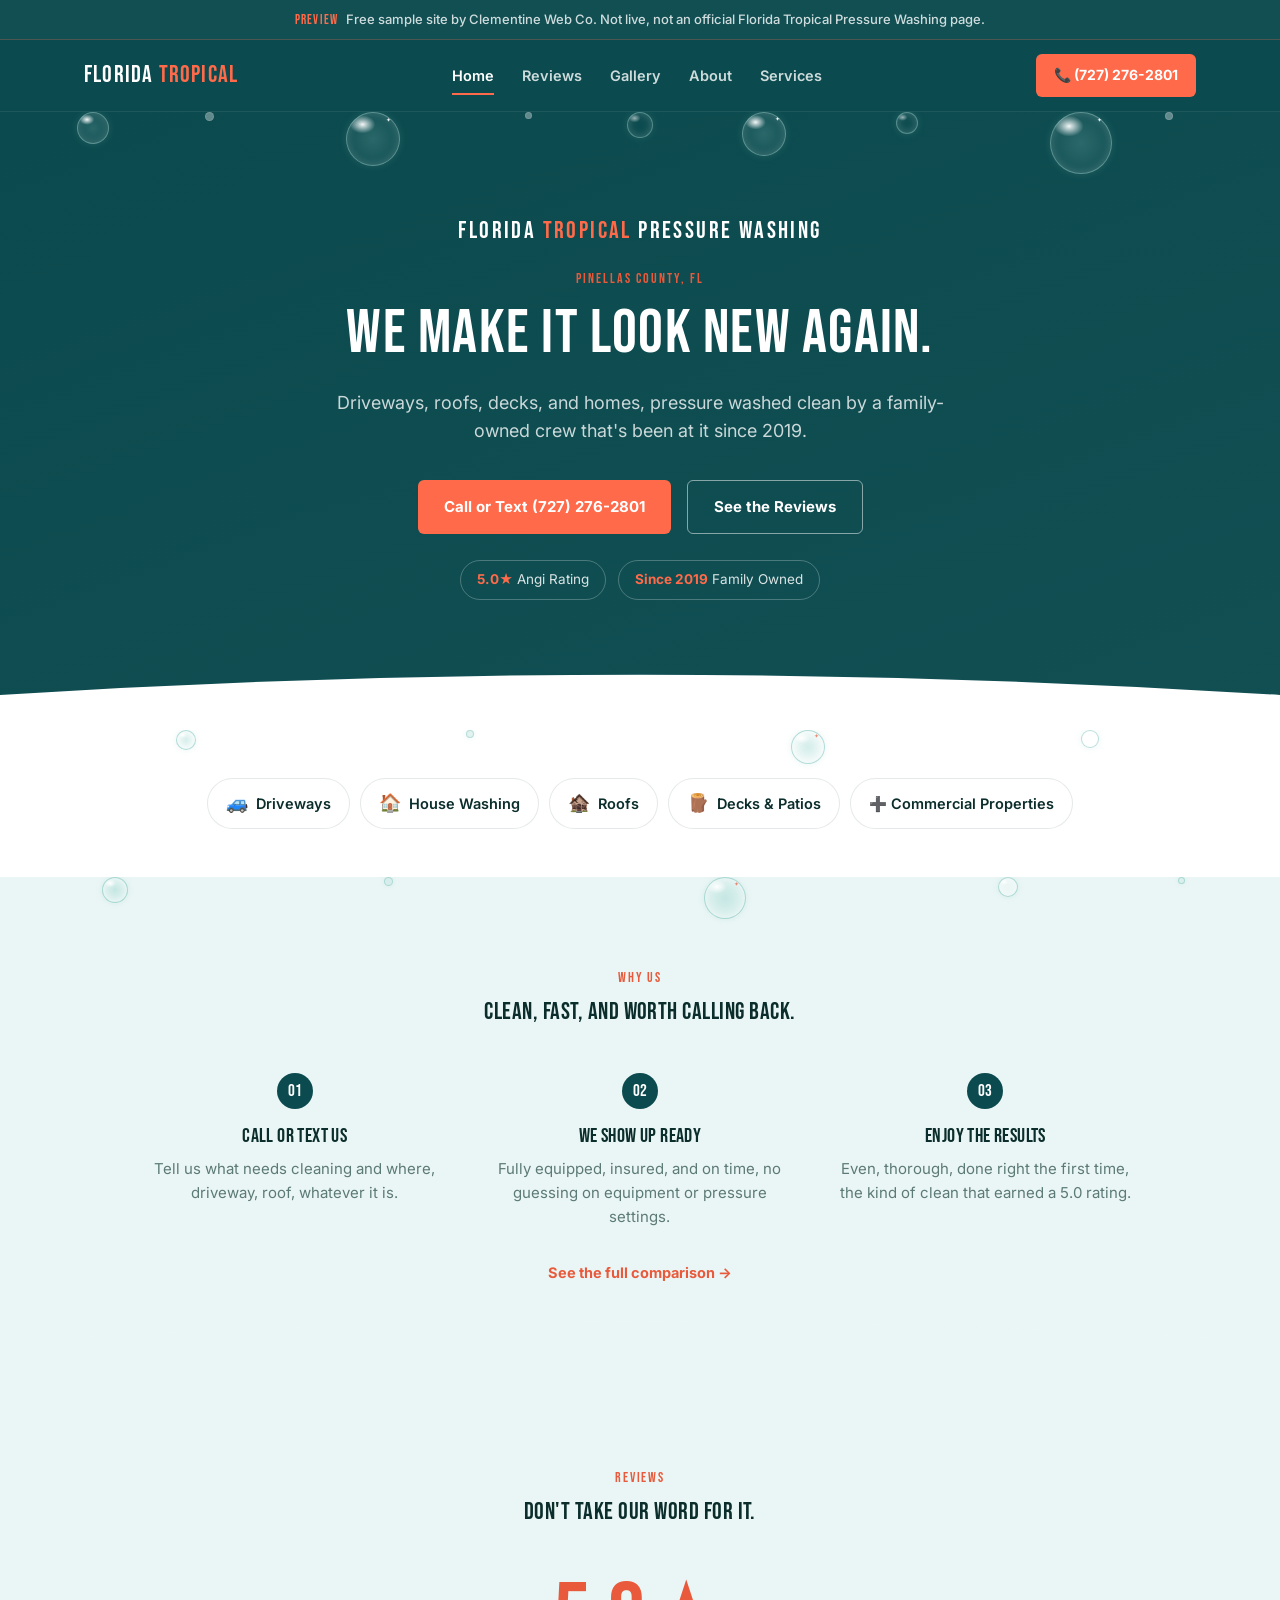
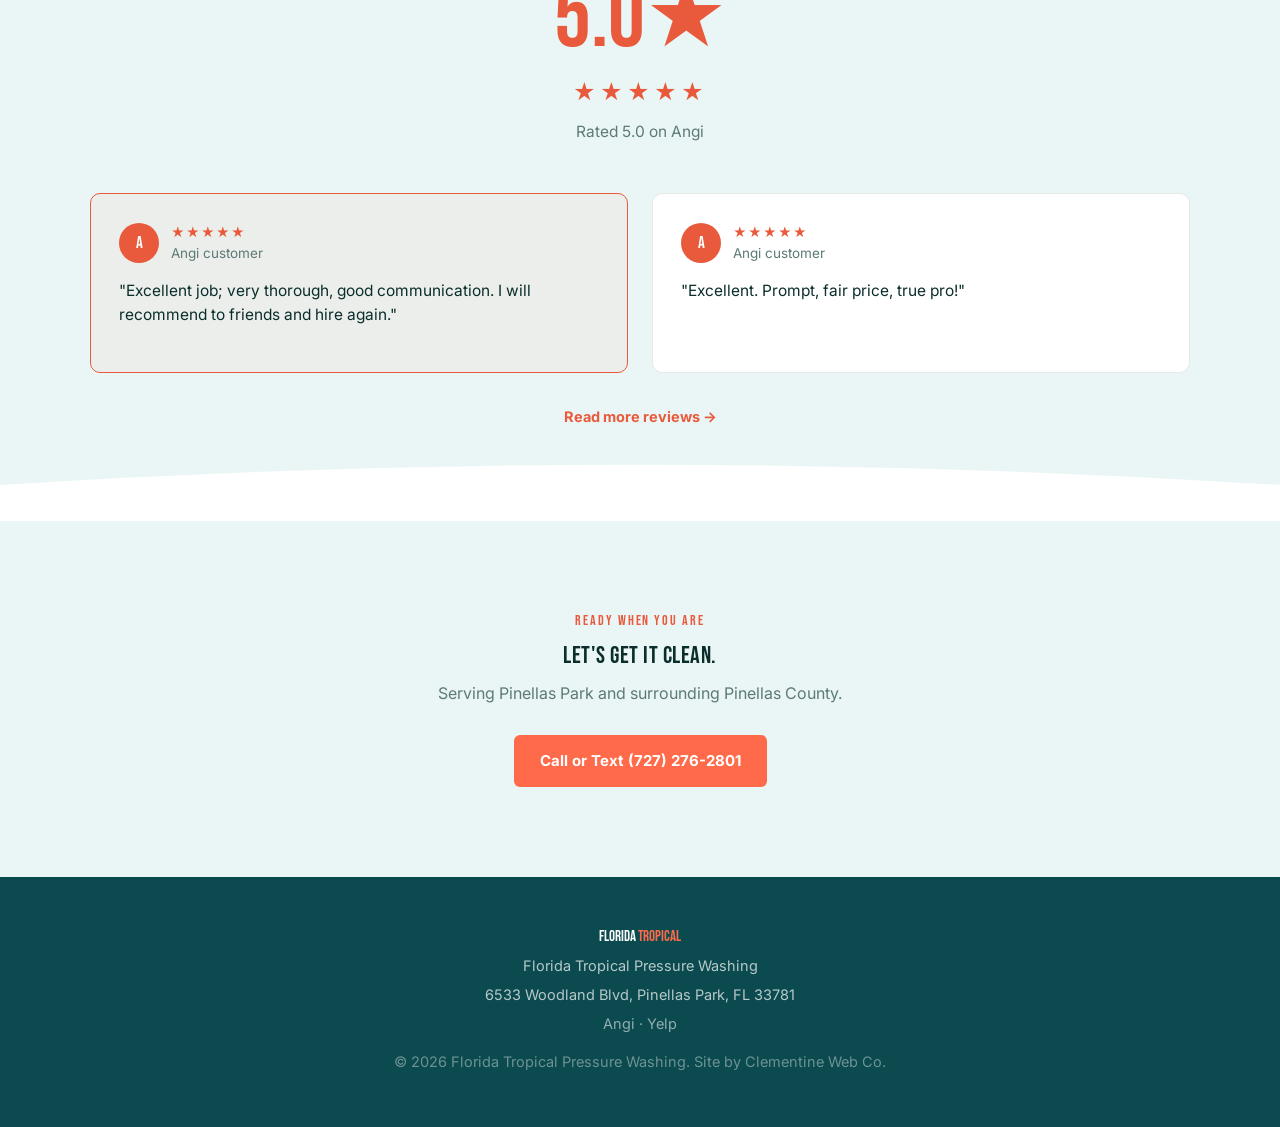
<file: index.html>
<!DOCTYPE html>
<html lang="en">
<head>
  <meta charset="UTF-8">
  <meta name="viewport" content="width=device-width, initial-scale=1.0">
  <title>Florida Tropical Pressure Washing | Pinellas Park, FL</title>
  <meta name="description" content="Driveways, roofs, decks, and homes pressure washed clean across Pinellas County. Family owned since 2019, 5.0 stars on Angi.">

  <link rel="icon" href="favicon.ico" sizes="any">
  <link rel="icon" href="images/favicon-32.png" type="image/png" sizes="32x32">
  <link rel="icon" href="images/favicon-16.png" type="image/png" sizes="16x16">
  <link rel="apple-touch-icon" href="images/apple-touch-icon.png">

  <meta property="og:type" content="website">
  <meta property="og:url" content="https://dljackson97.github.io/florida-tropical-pressure-washing/">
  <meta property="og:title" content="Florida Tropical Pressure Washing | Pinellas Park, FL">
  <meta property="og:description" content="Driveways, roofs, decks, and homes pressure washed clean across Pinellas County. Family owned since 2019, 5.0 stars on Angi.">
  <meta property="og:image" content="https://dljackson97.github.io/florida-tropical-pressure-washing/images/og-share.jpg">
  <meta property="og:image:width" content="1200">
  <meta property="og:image:height" content="630">
  <meta name="twitter:card" content="summary_large_image">
  <meta name="twitter:title" content="Florida Tropical Pressure Washing | Pinellas Park, FL">
  <meta name="twitter:description" content="Driveways, roofs, decks, and homes pressure washed clean across Pinellas County. Family owned since 2019, 5.0 stars on Angi.">
  <meta name="twitter:image" content="https://dljackson97.github.io/florida-tropical-pressure-washing/images/og-share.jpg">
  <link rel="preconnect" href="https://fonts.googleapis.com">
  <link rel="preconnect" href="https://fonts.gstatic.com" crossorigin>
  <link href="https://fonts.googleapis.com/css2?family=Bebas+Neue&family=Inter:wght@400;500;600;700&display=swap" rel="stylesheet">
  <link rel="stylesheet" href="styles.css">
</head>
<body>

  <div class="preview-banner"><strong>Preview</strong>Free sample site by Clementine Web Co. Not live, not an official Florida Tropical Pressure Washing page.</div>
  <header class="nav">
    <div class="nav__inner">
      <a href="index.html" class="nav__logo">FLORIDA <span>TROPICAL</span></a>
      <nav class="nav__links" id="navLinks">
        <a href="index.html">Home</a>
        <a href="reviews.html">Reviews</a>
        <a href="gallery.html">Gallery</a>
        <a href="about.html">About</a>
        <a href="services.html">Services</a>
      </nav>
      <a href="tel:7272762801" class="btn btn--nav nav__cta">📞 (727) 276-2801</a>
      <button class="nav__toggle" id="navToggle" aria-label="Toggle menu" aria-expanded="false">☰</button>
    </div>
  </header>

  <main>

    <!-- HERO -->
    <section class="hero">
      <div class="beads" aria-hidden="true">
        <span class="bead" style="left:6%; width:32px; height:32px; animation-duration:13s; animation-delay:0s; --drift:16px;"></span>
        <span class="bead bead--fleck" style="left:16%; width:9px; height:9px; animation-duration:9s; animation-delay:2.5s; --drift:-10px;"></span>
        <span class="bead bead--shine" style="left:27%; width:54px; height:54px; animation-duration:17s; animation-delay:1s; --drift:24px;"></span>
        <span class="bead bead--fleck" style="left:41%; width:7px; height:7px; animation-duration:8.5s; animation-delay:4s; --drift:-8px;"></span>
        <span class="bead bead--shine" style="left:58%; width:44px; height:44px; animation-duration:15s; animation-delay:0.5s; --drift:-20px;"></span>
        <span class="bead bead--ring" style="left:70%; width:22px; height:22px; animation-duration:11s; animation-delay:3s; --drift:12px;"></span>
        <span class="bead bead--shine" style="left:82%; width:62px; height:62px; animation-duration:18s; animation-delay:2s; --drift:-28px;"></span>
        <span class="bead bead--fleck" style="left:91%; width:8px; height:8px; animation-duration:8s; animation-delay:5s; --drift:9px;"></span>
        <span class="bead bead--ring" style="left:49%; width:26px; height:26px; animation-duration:12s; animation-delay:6s; --drift:14px;"></span>
      </div>
      <div class="hero__inner">
        <p class="hero__brand">FLORIDA <span>TROPICAL</span> PRESSURE WASHING</p>
        <p class="eyebrow">Pinellas County, FL</p>
        <h1>We make it look new again.</h1>
        <p class="hero__sub">Driveways, roofs, decks, and homes, pressure washed clean by a family-owned crew that's been at it since 2019.</p>
        <div class="hero__actions">
          <a href="tel:7272762801" class="btn btn--primary">Call or Text (727) 276-2801</a>
          <a href="reviews.html" class="btn btn--ghost">See the Reviews</a>
        </div>
        <div class="badge-row">
          <span class="badge-pill"><strong>5.0★</strong> Angi Rating</span>
          <span class="badge-pill"><strong>Since 2019</strong> Family Owned</span>
        </div>
      </div>
      <div class="wave-divider" aria-hidden="true">
        <svg viewBox="0 0 1440 100" preserveAspectRatio="none"><path d="M0,60 Q720,15 1440,60 L1440,100 L0,100 Z" fill="var(--white)"/></svg>
      </div>
    </section>

    <!-- SERVICE STRIP -->
    <section class="service-section reveal">
      <div class="beads" aria-hidden="true">
        <span class="bead bead--onlight" style="left:10%; width:20px; height:20px; animation-duration:12s; animation-delay:0s; --drift:14px;"></span>
        <span class="bead bead--onlight bead--fleck" style="left:35%; width:8px; height:8px; animation-duration:9s; animation-delay:2s; --drift:-10px;"></span>
        <span class="bead bead--onlight bead--shine" style="left:63%; width:34px; height:34px; animation-duration:15s; animation-delay:1s; --drift:-16px;"></span>
        <span class="bead bead--onlight bead--ring" style="left:88%; width:18px; height:18px; animation-duration:11s; animation-delay:3s; --drift:12px;"></span>
      </div>
      <div class="service-strip">
        <span class="service-chip"><span class="emoji">🚙</span> Driveways</span>
        <span class="service-chip"><span class="emoji">🏠</span> House Washing</span>
        <span class="service-chip"><span class="emoji">🏚️</span> Roofs</span>
        <span class="service-chip"><span class="emoji">🪵</span> Decks &amp; Patios</span>
        <span class="service-chip">➕ Commercial Properties</span>
      </div>
    </section>

    <!-- WHY US -->
    <section class="how reveal">
      <div class="beads" aria-hidden="true">
        <span class="bead bead--onlight" style="left:8%; width:26px; height:26px; animation-duration:13s; animation-delay:1.5s; --drift:16px;"></span>
        <span class="bead bead--onlight bead--fleck" style="left:30%; width:9px; height:9px; animation-duration:10s; animation-delay:3.5s; --drift:-8px;"></span>
        <span class="bead bead--onlight bead--shine" style="left:55%; width:42px; height:42px; animation-duration:16s; animation-delay:0s; --drift:-18px;"></span>
        <span class="bead bead--onlight bead--ring" style="left:78%; width:20px; height:20px; animation-duration:12s; animation-delay:2.5s; --drift:10px;"></span>
        <span class="bead bead--onlight bead--fleck" style="left:92%; width:7px; height:7px; animation-duration:9.5s; animation-delay:5s; --drift:-6px;"></span>
      </div>
      <div class="section__head">
        <p class="eyebrow">Why Us</p>
        <h2>Clean, fast, and worth calling back.</h2>
      </div>
      <div class="how-grid">
        <div class="how-step">
          <span class="how-step__num">01</span>
          <h3>Call or text us</h3>
          <p>Tell us what needs cleaning and where, driveway, roof, whatever it is.</p>
        </div>
        <div class="how-step">
          <span class="how-step__num">02</span>
          <h3>We show up ready</h3>
          <p>Fully equipped, insured, and on time, no guessing on equipment or pressure settings.</p>
        </div>
        <div class="how-step">
          <span class="how-step__num">03</span>
          <h3>Enjoy the results</h3>
          <p>Even, thorough, done right the first time, the kind of clean that earned a 5.0 rating.</p>
        </div>
      </div>
      <p class="section__more"><a href="about.html" class="section__link">See the full comparison →</a></p>
      <div class="wave-divider" aria-hidden="true">
        <svg viewBox="0 0 1440 100" preserveAspectRatio="none"><path d="M0,60 Q720,15 1440,60 L1440,100 L0,100 Z" fill="var(--sky)"/></svg>
      </div>
    </section>

    <!-- REVIEWS -->
    <section class="reviews reveal">
      <div class="section__head">
        <p class="eyebrow">Reviews</p>
        <h2>Don't take our word for it.</h2>
      </div>

      <div class="review-stat">
        <div class="review-stat__number">5.0★</div>
        <div class="review-stat__stars">★★★★★</div>
        <p class="review-stat__label">Rated 5.0 on Angi</p>
      </div>

      <div class="review-grid">
        <blockquote class="review review--featured">
          <div class="review__top">
            <div class="review__avatar">A</div>
            <div class="review__meta">
              <div class="review__stars">★★★★★</div>
              <cite>Angi customer</cite>
            </div>
          </div>
          <p>"Excellent job; very thorough, good communication. I will recommend to friends and hire again."</p>
        </blockquote>
        <blockquote class="review">
          <div class="review__top">
            <div class="review__avatar">A</div>
            <div class="review__meta">
              <div class="review__stars">★★★★★</div>
              <cite>Angi customer</cite>
            </div>
          </div>
          <p>"Excellent. Prompt, fair price, true pro!"</p>
        </blockquote>
      </div>
      <p class="section__more"><a href="reviews.html" class="section__link">Read more reviews →</a></p>
      <div class="wave-divider" aria-hidden="true">
        <svg viewBox="0 0 1440 100" preserveAspectRatio="none"><path d="M0,60 Q720,15 1440,60 L1440,100 L0,100 Z" fill="var(--white)"/></svg>
      </div>
    </section>

    <!-- FINAL CTA -->
    <section class="contact reveal">
      <div class="contact__inner">
        <p class="eyebrow">Ready When You Are</p>
        <h2>Let's get it clean.</h2>
        <p class="section__sub">Serving Pinellas Park and surrounding Pinellas County.</p>
        <div class="cta-actions">
          <a href="tel:7272762801" class="btn btn--primary">Call or Text (727) 276-2801</a>
        </div>
      </div>
    </section>

  </main>

  <footer class="footer">
    <div class="footer__inner">
      <p class="footer__logo">FLORIDA <span>TROPICAL</span></p>
      <p>Florida Tropical Pressure Washing</p>
      <p>6533 Woodland Blvd, Pinellas Park, FL 33781</p>
      <p class="footer__links"><a href="https://www.angi.com/companylist/us/fl/clearwater/florida-tropical-pressure-washing-reviews-92805280.htm" target="_blank" rel="noopener">Angi</a> &middot; <a href="https://www.yelp.com/biz/florida-tropical-pressure-washing-pinellas-park" target="_blank" rel="noopener">Yelp</a></p>
      <p class="footer__fine">© 2026 Florida Tropical Pressure Washing. Site by Clementine Web Co.</p>
    </div>
  </footer>

  <a href="tel:7272762801" class="sticky-call">📞 Call or Text (727) 276-2801</a>

  <div class="promo-toast" id="promoToast">
    <button class="promo-toast__close" id="promoToastClose" aria-label="Close">×</button>
    <div class="promo-toast__stars">★★★★★</div>
    <p>"Excellent job; very thorough, good communication. I will recommend to friends and hire again."</p>
    <cite>Angi customer</cite>
    <a href="reviews.html" class="section__link">Read more reviews →</a>
  </div>

  <script src="script.js"></script>
</body>
</html>
</file>
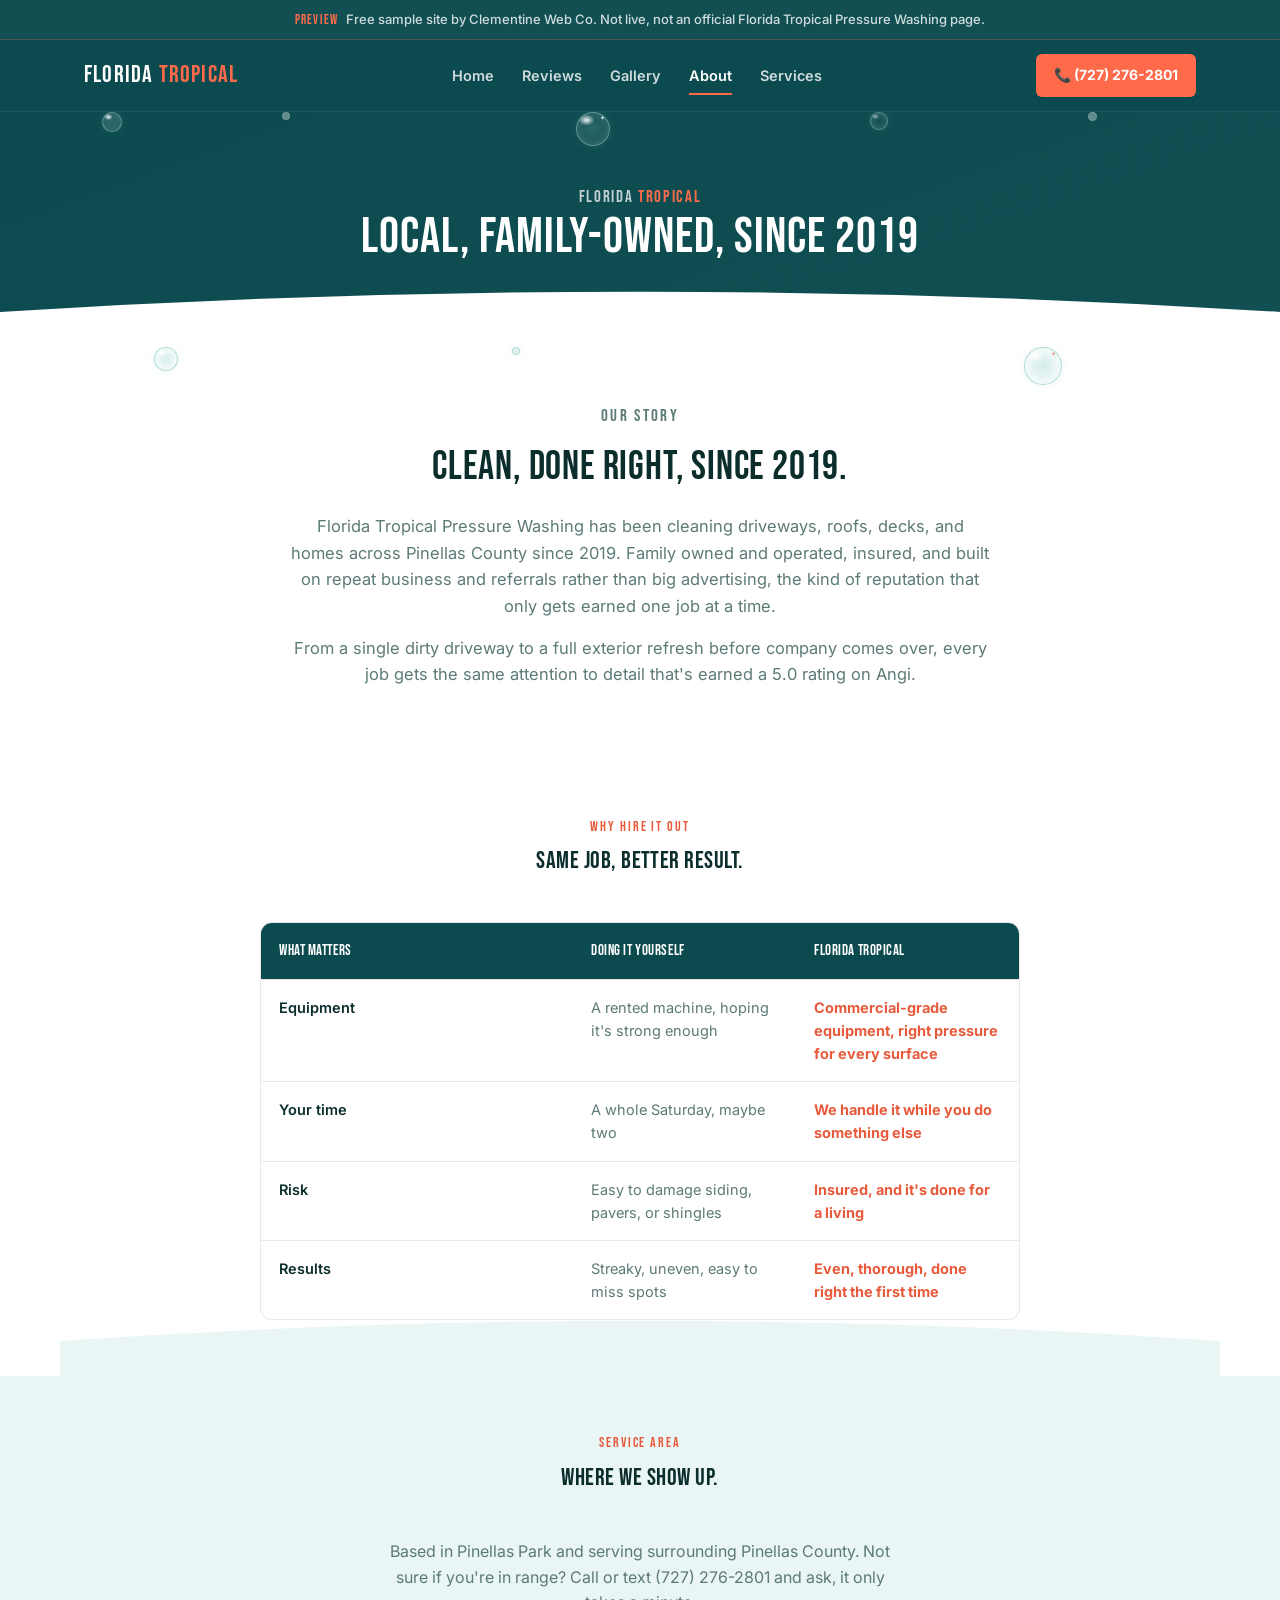
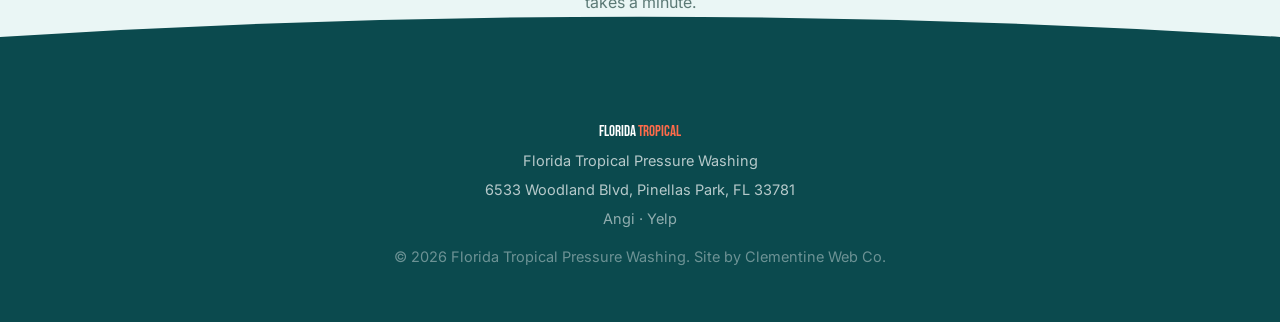
<file: about.html>
<!DOCTYPE html>
<html lang="en">
<head>
  <meta charset="UTF-8">
  <meta name="viewport" content="width=device-width, initial-scale=1.0">
  <title>About | Florida Tropical Pressure Washing</title>
  <meta name="description" content="Family-owned pressure washing serving Pinellas County since 2019. Driveways, roofs, decks, and homes, done right.">

  <link rel="icon" href="favicon.ico" sizes="any">
  <link rel="icon" href="images/favicon-32.png" type="image/png" sizes="32x32">
  <link rel="icon" href="images/favicon-16.png" type="image/png" sizes="16x16">
  <link rel="apple-touch-icon" href="images/apple-touch-icon.png">

  <meta property="og:type" content="website">
  <meta property="og:url" content="https://dljackson97.github.io/florida-tropical-pressure-washing/about.html">
  <meta property="og:title" content="About | Florida Tropical Pressure Washing">
  <meta property="og:description" content="Family-owned pressure washing serving Pinellas County since 2019. Driveways, roofs, decks, and homes, done right.">
  <meta property="og:image" content="https://dljackson97.github.io/florida-tropical-pressure-washing/images/og-share.jpg">
  <meta property="og:image:width" content="1200">
  <meta property="og:image:height" content="630">
  <meta name="twitter:card" content="summary_large_image">
  <meta name="twitter:title" content="About | Florida Tropical Pressure Washing">
  <meta name="twitter:description" content="Family-owned pressure washing serving Pinellas County since 2019. Driveways, roofs, decks, and homes, done right.">
  <meta name="twitter:image" content="https://dljackson97.github.io/florida-tropical-pressure-washing/images/og-share.jpg">
  <link rel="preconnect" href="https://fonts.googleapis.com">
  <link rel="preconnect" href="https://fonts.gstatic.com" crossorigin>
  <link href="https://fonts.googleapis.com/css2?family=Bebas+Neue&family=Inter:wght@400;500;600;700&display=swap" rel="stylesheet">
  <link rel="stylesheet" href="styles.css">
</head>
<body>

  <div class="preview-banner"><strong>Preview</strong>Free sample site by Clementine Web Co. Not live, not an official Florida Tropical Pressure Washing page.</div>
  <header class="nav">
    <div class="nav__inner">
      <a href="index.html" class="nav__logo">FLORIDA <span>TROPICAL</span></a>
      <nav class="nav__links" id="navLinks">
        <a href="index.html">Home</a>
        <a href="reviews.html">Reviews</a>
        <a href="gallery.html">Gallery</a>
        <a href="about.html">About</a>
        <a href="services.html">Services</a>
      </nav>
      <a href="tel:7272762801" class="btn btn--nav nav__cta">📞 (727) 276-2801</a>
      <button class="nav__toggle" id="navToggle" aria-label="Toggle menu" aria-expanded="false">☰</button>
    </div>
  </header>

  <main>

    <section class="page-hero">
      <div class="beads" aria-hidden="true">
        <span class="bead" style="left:8%; width:20px; height:20px; animation-duration:12s; animation-delay:0s; --drift:12px;"></span>
        <span class="bead bead--fleck" style="left:22%; width:8px; height:8px; animation-duration:9s; animation-delay:2s; --drift:-8px;"></span>
        <span class="bead bead--shine" style="left:45%; width:34px; height:34px; animation-duration:15s; animation-delay:1s; --drift:16px;"></span>
        <span class="bead bead--ring" style="left:68%; width:18px; height:18px; animation-duration:11s; animation-delay:3s; --drift:-10px;"></span>
        <span class="bead bead--fleck" style="left:85%; width:9px; height:9px; animation-duration:8.5s; animation-delay:4s; --drift:10px;"></span>
      </div>
      <p class="page-hero__brand">FLORIDA <span>TROPICAL</span></p>
      <h1>Local, Family-Owned, Since 2019</h1>
      <div class="wave-divider" aria-hidden="true">
        <svg viewBox="0 0 1440 100" preserveAspectRatio="none"><path d="M0,60 Q720,15 1440,60 L1440,100 L0,100 Z" fill="var(--white)"/></svg>
      </div>
    </section>

    <section class="about reveal section--compact">
      <div class="beads" aria-hidden="true">
        <span class="bead bead--onlight" style="left:12%; width:24px; height:24px; animation-duration:13s; animation-delay:1s; --drift:14px;"></span>
        <span class="bead bead--onlight bead--fleck" style="left:40%; width:8px; height:8px; animation-duration:10s; animation-delay:3s; --drift:-8px;"></span>
        <span class="bead bead--onlight bead--shine" style="left:80%; width:38px; height:38px; animation-duration:16s; animation-delay:0.5s; --drift:-18px;"></span>
      </div>
      <div class="about__inner">
        <p class="eyebrow">Our Story</p>
        <h2>Clean, done right, since 2019.</h2>
        <p>Florida Tropical Pressure Washing has been cleaning driveways, roofs, decks, and homes across Pinellas County since 2019. Family owned and operated, insured, and built on repeat business and referrals rather than big advertising, the kind of reputation that only gets earned one job at a time.</p>
        <p>From a single dirty driveway to a full exterior refresh before company comes over, every job gets the same attention to detail that's earned a 5.0 rating on Angi.</p>
      </div>
    </section>

    <section class="services reveal section--compact">
      <div class="section__head">
        <p class="eyebrow">Why Hire It Out</p>
        <h2>Same job, better result.</h2>
      </div>
      <div class="compare">
        <div class="compare-row head">
          <div>What matters</div>
          <div>Doing it yourself</div>
          <div>Florida Tropical</div>
        </div>
        <div class="compare-row">
          <div>Equipment</div>
          <div>A rented machine, hoping it's strong enough</div>
          <div>Commercial-grade equipment, right pressure for every surface</div>
        </div>
        <div class="compare-row">
          <div>Your time</div>
          <div>A whole Saturday, maybe two</div>
          <div>We handle it while you do something else</div>
        </div>
        <div class="compare-row">
          <div>Risk</div>
          <div>Easy to damage siding, pavers, or shingles</div>
          <div>Insured, and it's done for a living</div>
        </div>
        <div class="compare-row">
          <div>Results</div>
          <div>Streaky, uneven, easy to miss spots</div>
          <div>Even, thorough, done right the first time</div>
        </div>
      </div>
      <div class="wave-divider" aria-hidden="true">
        <svg viewBox="0 0 1440 100" preserveAspectRatio="none"><path d="M0,60 Q720,15 1440,60 L1440,100 L0,100 Z" fill="var(--sky)"/></svg>
      </div>
    </section>

    <section class="how reveal section--compact">
      <div class="section__head">
        <p class="eyebrow">Service Area</p>
        <h2>Where we show up.</h2>
      </div>
      <p class="section__sub" style="text-align:center; max-width:520px; margin-left:auto; margin-right:auto;">Based in Pinellas Park and serving surrounding Pinellas County. Not sure if you're in range? Call or text (727) 276-2801 and ask, it only takes a minute.</p>
      <div class="wave-divider" aria-hidden="true">
        <svg viewBox="0 0 1440 100" preserveAspectRatio="none"><path d="M0,60 Q720,15 1440,60 L1440,100 L0,100 Z" fill="var(--teal)"/></svg>
      </div>
    </section>

  </main>

  <footer class="footer">
    <div class="footer__inner">
      <p class="footer__logo">FLORIDA <span>TROPICAL</span></p>
      <p>Florida Tropical Pressure Washing</p>
      <p>6533 Woodland Blvd, Pinellas Park, FL 33781</p>
      <p class="footer__links"><a href="https://www.angi.com/companylist/us/fl/clearwater/florida-tropical-pressure-washing-reviews-92805280.htm" target="_blank" rel="noopener">Angi</a> &middot; <a href="https://www.yelp.com/biz/florida-tropical-pressure-washing-pinellas-park" target="_blank" rel="noopener">Yelp</a></p>
      <p class="footer__fine">© 2026 Florida Tropical Pressure Washing. Site by Clementine Web Co.</p>
    </div>
  </footer>

  <a href="tel:7272762801" class="sticky-call">📞 Call or Text (727) 276-2801</a>

  <div class="promo-toast" id="promoToast">
    <button class="promo-toast__close" id="promoToastClose" aria-label="Close">×</button>
    <div class="promo-toast__stars">★★★★★</div>
    <p>"Excellent job; very thorough, good communication. I will recommend to friends and hire again."</p>
    <cite>Angi customer</cite>
    <a href="reviews.html" class="section__link">Read more reviews →</a>
  </div>

  <script src="script.js"></script>
</body>
</html>
</file>
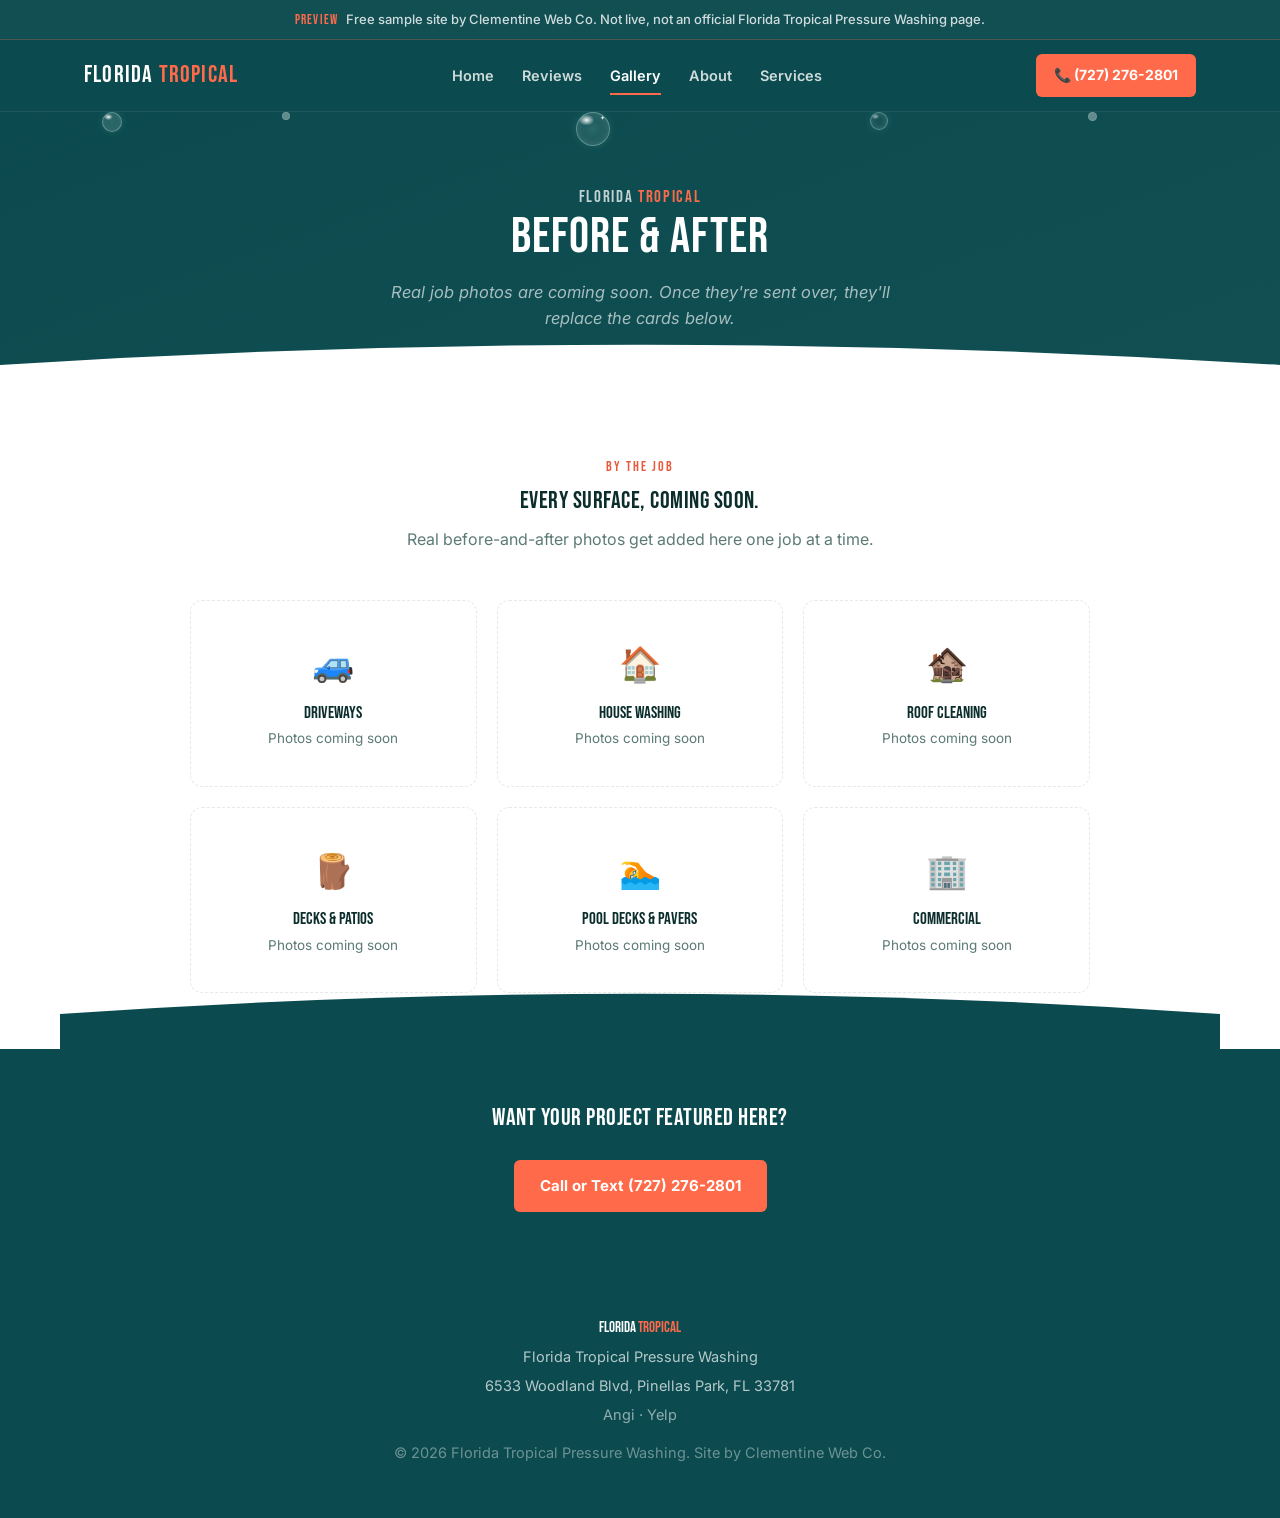
<file: gallery.html>
<!DOCTYPE html>
<html lang="en">
<head>
  <meta charset="UTF-8">
  <meta name="viewport" content="width=device-width, initial-scale=1.0">
  <title>Before &amp; After Gallery | Florida Tropical Pressure Washing</title>
  <meta name="description" content="Before and after pressure washing photos for driveways, roofs, decks, homes, and commercial properties across Pinellas County.">

  <link rel="icon" href="favicon.ico" sizes="any">
  <link rel="icon" href="images/favicon-32.png" type="image/png" sizes="32x32">
  <link rel="icon" href="images/favicon-16.png" type="image/png" sizes="16x16">
  <link rel="apple-touch-icon" href="images/apple-touch-icon.png">

  <meta property="og:type" content="website">
  <meta property="og:url" content="https://dljackson97.github.io/florida-tropical-pressure-washing/gallery.html">
  <meta property="og:title" content="Before &amp; After Gallery | Florida Tropical Pressure Washing">
  <meta property="og:description" content="Before and after pressure washing photos for driveways, roofs, decks, homes, and commercial properties across Pinellas County.">
  <meta property="og:image" content="https://dljackson97.github.io/florida-tropical-pressure-washing/images/og-share.jpg">
  <meta property="og:image:width" content="1200">
  <meta property="og:image:height" content="630">
  <meta name="twitter:card" content="summary_large_image">
  <meta name="twitter:title" content="Before &amp; After Gallery | Florida Tropical Pressure Washing">
  <meta name="twitter:description" content="Before and after pressure washing photos for driveways, roofs, decks, homes, and commercial properties across Pinellas County.">
  <meta name="twitter:image" content="https://dljackson97.github.io/florida-tropical-pressure-washing/images/og-share.jpg">
  <link rel="preconnect" href="https://fonts.googleapis.com">
  <link rel="preconnect" href="https://fonts.gstatic.com" crossorigin>
  <link href="https://fonts.googleapis.com/css2?family=Bebas+Neue&family=Inter:wght@400;500;600;700&display=swap" rel="stylesheet">
  <link rel="stylesheet" href="styles.css">
</head>
<body>

  <div class="preview-banner"><strong>Preview</strong>Free sample site by Clementine Web Co. Not live, not an official Florida Tropical Pressure Washing page.</div>
  <header class="nav">
    <div class="nav__inner">
      <a href="index.html" class="nav__logo">FLORIDA <span>TROPICAL</span></a>
      <nav class="nav__links" id="navLinks">
        <a href="index.html">Home</a>
        <a href="reviews.html">Reviews</a>
        <a href="gallery.html">Gallery</a>
        <a href="about.html">About</a>
        <a href="services.html">Services</a>
      </nav>
      <a href="tel:7272762801" class="btn btn--nav nav__cta">📞 (727) 276-2801</a>
      <button class="nav__toggle" id="navToggle" aria-label="Toggle menu" aria-expanded="false">☰</button>
    </div>
  </header>

  <main>

    <section class="page-hero">
      <div class="beads" aria-hidden="true">
        <span class="bead" style="left:8%; width:20px; height:20px; animation-duration:12s; animation-delay:0s; --drift:12px;"></span>
        <span class="bead bead--fleck" style="left:22%; width:8px; height:8px; animation-duration:9s; animation-delay:2s; --drift:-8px;"></span>
        <span class="bead bead--shine" style="left:45%; width:34px; height:34px; animation-duration:15s; animation-delay:1s; --drift:16px;"></span>
        <span class="bead bead--ring" style="left:68%; width:18px; height:18px; animation-duration:11s; animation-delay:3s; --drift:-10px;"></span>
        <span class="bead bead--fleck" style="left:85%; width:9px; height:9px; animation-duration:8.5s; animation-delay:4s; --drift:10px;"></span>
      </div>
      <p class="page-hero__brand">FLORIDA <span>TROPICAL</span></p>
      <h1>Before &amp; After</h1>
      <p class="placeholder-flag">Real job photos are coming soon. Once they're sent over, they'll replace the cards below.</p>
      <div class="wave-divider" aria-hidden="true">
        <svg viewBox="0 0 1440 100" preserveAspectRatio="none"><path d="M0,60 Q720,15 1440,60 L1440,100 L0,100 Z" fill="var(--white)"/></svg>
      </div>
    </section>

    <section class="gallery reveal section--compact">
      <div class="section__head">
        <p class="eyebrow">By The Job</p>
        <h2>Every surface, coming soon.</h2>
        <p class="section__sub">Real before-and-after photos get added here one job at a time.</p>
      </div>
      <div class="coming-soon-grid">
        <div class="coming-soon-tile">
          <span class="coming-soon-tile__icon">🚙</span>
          <h3>Driveways</h3>
          <p>Photos coming soon</p>
        </div>
        <div class="coming-soon-tile">
          <span class="coming-soon-tile__icon">🏠</span>
          <h3>House Washing</h3>
          <p>Photos coming soon</p>
        </div>
        <div class="coming-soon-tile">
          <span class="coming-soon-tile__icon">🏚️</span>
          <h3>Roof Cleaning</h3>
          <p>Photos coming soon</p>
        </div>
        <div class="coming-soon-tile">
          <span class="coming-soon-tile__icon">🪵</span>
          <h3>Decks &amp; Patios</h3>
          <p>Photos coming soon</p>
        </div>
        <div class="coming-soon-tile">
          <span class="coming-soon-tile__icon">🏊</span>
          <h3>Pool Decks &amp; Pavers</h3>
          <p>Photos coming soon</p>
        </div>
        <div class="coming-soon-tile">
          <span class="coming-soon-tile__icon">🏢</span>
          <h3>Commercial</h3>
          <p>Photos coming soon</p>
        </div>
      </div>
      <div class="wave-divider" aria-hidden="true">
        <svg viewBox="0 0 1440 100" preserveAspectRatio="none"><path d="M0,60 Q720,15 1440,60 L1440,100 L0,100 Z" fill="var(--teal)"/></svg>
      </div>
    </section>

    <section class="contact reveal section--compact" style="background: var(--teal); color: var(--white);">
      <div class="contact__inner">
        <h2>Want your project featured here?</h2>
        <div class="cta-actions">
          <a href="tel:7272762801" class="btn btn--primary">Call or Text (727) 276-2801</a>
        </div>
      </div>
    </section>

  </main>

  <footer class="footer">
    <div class="footer__inner">
      <p class="footer__logo">FLORIDA <span>TROPICAL</span></p>
      <p>Florida Tropical Pressure Washing</p>
      <p>6533 Woodland Blvd, Pinellas Park, FL 33781</p>
      <p class="footer__links"><a href="https://www.angi.com/companylist/us/fl/clearwater/florida-tropical-pressure-washing-reviews-92805280.htm" target="_blank" rel="noopener">Angi</a> &middot; <a href="https://www.yelp.com/biz/florida-tropical-pressure-washing-pinellas-park" target="_blank" rel="noopener">Yelp</a></p>
      <p class="footer__fine">© 2026 Florida Tropical Pressure Washing. Site by Clementine Web Co.</p>
    </div>
  </footer>

  <a href="tel:7272762801" class="sticky-call">📞 Call or Text (727) 276-2801</a>

  <div class="promo-toast" id="promoToast">
    <button class="promo-toast__close" id="promoToastClose" aria-label="Close">×</button>
    <div class="promo-toast__stars">★★★★★</div>
    <p>"Excellent job; very thorough, good communication. I will recommend to friends and hire again."</p>
    <cite>Angi customer</cite>
    <a href="reviews.html" class="section__link">Read more reviews →</a>
  </div>

  <script src="script.js"></script>
</body>
</html>
</file>
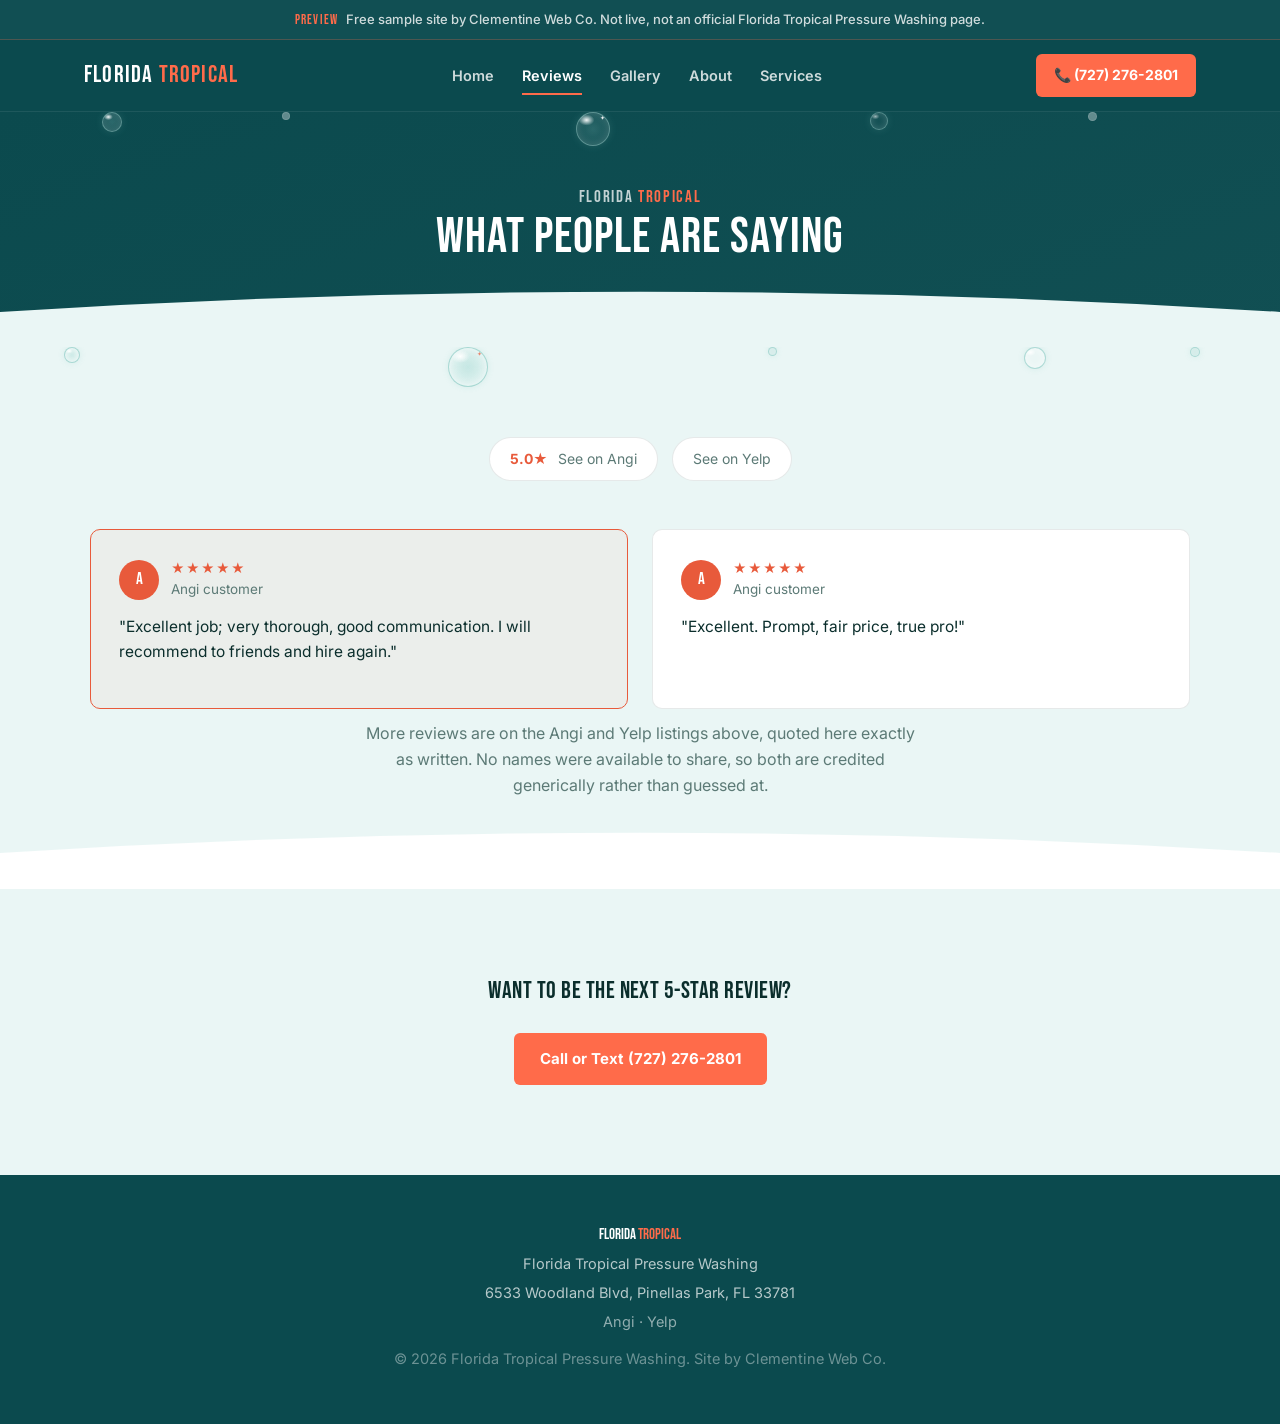
<file: reviews.html>
<!DOCTYPE html>
<html lang="en">
<head>
  <meta charset="UTF-8">
  <meta name="viewport" content="width=device-width, initial-scale=1.0">
  <title>Reviews | Florida Tropical Pressure Washing</title>
  <meta name="description" content="Real customer reviews for Florida Tropical Pressure Washing, rated 5.0 on Angi.">

  <link rel="icon" href="favicon.ico" sizes="any">
  <link rel="icon" href="images/favicon-32.png" type="image/png" sizes="32x32">
  <link rel="icon" href="images/favicon-16.png" type="image/png" sizes="16x16">
  <link rel="apple-touch-icon" href="images/apple-touch-icon.png">

  <meta property="og:type" content="website">
  <meta property="og:url" content="https://dljackson97.github.io/florida-tropical-pressure-washing/reviews.html">
  <meta property="og:title" content="Reviews | Florida Tropical Pressure Washing">
  <meta property="og:description" content="Real customer reviews for Florida Tropical Pressure Washing, rated 5.0 on Angi.">
  <meta property="og:image" content="https://dljackson97.github.io/florida-tropical-pressure-washing/images/og-share.jpg">
  <meta property="og:image:width" content="1200">
  <meta property="og:image:height" content="630">
  <meta name="twitter:card" content="summary_large_image">
  <meta name="twitter:title" content="Reviews | Florida Tropical Pressure Washing">
  <meta name="twitter:description" content="Real customer reviews for Florida Tropical Pressure Washing, rated 5.0 on Angi.">
  <meta name="twitter:image" content="https://dljackson97.github.io/florida-tropical-pressure-washing/images/og-share.jpg">
  <link rel="preconnect" href="https://fonts.googleapis.com">
  <link rel="preconnect" href="https://fonts.gstatic.com" crossorigin>
  <link href="https://fonts.googleapis.com/css2?family=Bebas+Neue&family=Inter:wght@400;500;600;700&display=swap" rel="stylesheet">
  <link rel="stylesheet" href="styles.css">
</head>
<body>

  <div class="preview-banner"><strong>Preview</strong>Free sample site by Clementine Web Co. Not live, not an official Florida Tropical Pressure Washing page.</div>
  <header class="nav">
    <div class="nav__inner">
      <a href="index.html" class="nav__logo">FLORIDA <span>TROPICAL</span></a>
      <nav class="nav__links" id="navLinks">
        <a href="index.html">Home</a>
        <a href="reviews.html">Reviews</a>
        <a href="gallery.html">Gallery</a>
        <a href="about.html">About</a>
        <a href="services.html">Services</a>
      </nav>
      <a href="tel:7272762801" class="btn btn--nav nav__cta">📞 (727) 276-2801</a>
      <button class="nav__toggle" id="navToggle" aria-label="Toggle menu" aria-expanded="false">☰</button>
    </div>
  </header>

  <main>

    <section class="page-hero">
      <div class="beads" aria-hidden="true">
        <span class="bead" style="left:8%; width:20px; height:20px; animation-duration:12s; animation-delay:0s; --drift:12px;"></span>
        <span class="bead bead--fleck" style="left:22%; width:8px; height:8px; animation-duration:9s; animation-delay:2s; --drift:-8px;"></span>
        <span class="bead bead--shine" style="left:45%; width:34px; height:34px; animation-duration:15s; animation-delay:1s; --drift:16px;"></span>
        <span class="bead bead--ring" style="left:68%; width:18px; height:18px; animation-duration:11s; animation-delay:3s; --drift:-10px;"></span>
        <span class="bead bead--fleck" style="left:85%; width:9px; height:9px; animation-duration:8.5s; animation-delay:4s; --drift:10px;"></span>
      </div>
      <p class="page-hero__brand">FLORIDA <span>TROPICAL</span></p>
      <h1>What People Are Saying</h1>
      <div class="wave-divider" aria-hidden="true">
        <svg viewBox="0 0 1440 100" preserveAspectRatio="none"><path d="M0,60 Q720,15 1440,60 L1440,100 L0,100 Z" fill="var(--sky)"/></svg>
      </div>
    </section>

    <section class="reviews reveal">
      <div class="beads" aria-hidden="true">
        <span class="bead bead--onlight" style="left:5%; width:16px; height:16px; animation-duration:11s; animation-delay:1s; --drift:10px;"></span>
        <span class="bead bead--onlight bead--shine" style="left:35%; width:40px; height:40px; animation-duration:17s; animation-delay:0s; --drift:-18px;"></span>
        <span class="bead bead--onlight bead--fleck" style="left:60%; width:9px; height:9px; animation-duration:9.5s; animation-delay:3s; --drift:-8px;"></span>
        <span class="bead bead--onlight bead--ring" style="left:80%; width:22px; height:22px; animation-duration:13s; animation-delay:2s; --drift:14px;"></span>
        <span class="bead bead--onlight bead--fleck" style="left:93%; width:10px; height:10px; animation-duration:10s; animation-delay:4.5s; --drift:8px;"></span>
      </div>
      <div class="rating-row">
        <a href="https://www.angi.com/companylist/us/fl/clearwater/florida-tropical-pressure-washing-reviews-92805280.htm" target="_blank" rel="noopener" class="rating-pill"><strong>5.0★</strong> See on Angi</a>
        <a href="https://www.yelp.com/biz/florida-tropical-pressure-washing-pinellas-park" target="_blank" rel="noopener" class="rating-pill">See on Yelp</a>
      </div>

      <div class="review-grid">
        <blockquote class="review review--featured">
          <div class="review__top">
            <div class="review__avatar">A</div>
            <div class="review__meta">
              <div class="review__stars">★★★★★</div>
              <cite>Angi customer</cite>
            </div>
          </div>
          <p>"Excellent job; very thorough, good communication. I will recommend to friends and hire again."</p>
        </blockquote>
        <blockquote class="review">
          <div class="review__top">
            <div class="review__avatar">A</div>
            <div class="review__meta">
              <div class="review__stars">★★★★★</div>
              <cite>Angi customer</cite>
            </div>
          </div>
          <p>"Excellent. Prompt, fair price, true pro!"</p>
        </blockquote>
      </div>
      <p class="section__sub" style="text-align:center; max-width:560px; margin-left:auto; margin-right:auto;">More reviews are on the Angi and Yelp listings above, quoted here exactly as written. No names were available to share, so both are credited generically rather than guessed at.</p>
      <div class="wave-divider" aria-hidden="true">
        <svg viewBox="0 0 1440 100" preserveAspectRatio="none"><path d="M0,60 Q720,15 1440,60 L1440,100 L0,100 Z" fill="var(--white)"/></svg>
      </div>
    </section>

    <section class="contact reveal">
      <div class="contact__inner">
        <h2>Want to be the next 5-star review?</h2>
        <div class="cta-actions">
          <a href="tel:7272762801" class="btn btn--primary">Call or Text (727) 276-2801</a>
        </div>
      </div>
    </section>

  </main>

  <footer class="footer">
    <div class="footer__inner">
      <p class="footer__logo">FLORIDA <span>TROPICAL</span></p>
      <p>Florida Tropical Pressure Washing</p>
      <p>6533 Woodland Blvd, Pinellas Park, FL 33781</p>
      <p class="footer__links"><a href="https://www.angi.com/companylist/us/fl/clearwater/florida-tropical-pressure-washing-reviews-92805280.htm" target="_blank" rel="noopener">Angi</a> &middot; <a href="https://www.yelp.com/biz/florida-tropical-pressure-washing-pinellas-park" target="_blank" rel="noopener">Yelp</a></p>
      <p class="footer__fine">© 2026 Florida Tropical Pressure Washing. Site by Clementine Web Co.</p>
    </div>
  </footer>

  <a href="tel:7272762801" class="sticky-call">📞 Call or Text (727) 276-2801</a>

  <div class="promo-toast" id="promoToast">
    <button class="promo-toast__close" id="promoToastClose" aria-label="Close">×</button>
    <div class="promo-toast__stars">★★★★★</div>
    <p>"Excellent job; very thorough, good communication. I will recommend to friends and hire again."</p>
    <cite>Angi customer</cite>
    <a href="reviews.html" class="section__link">Read more reviews →</a>
  </div>

  <script src="script.js"></script>
</body>
</html>
</file>
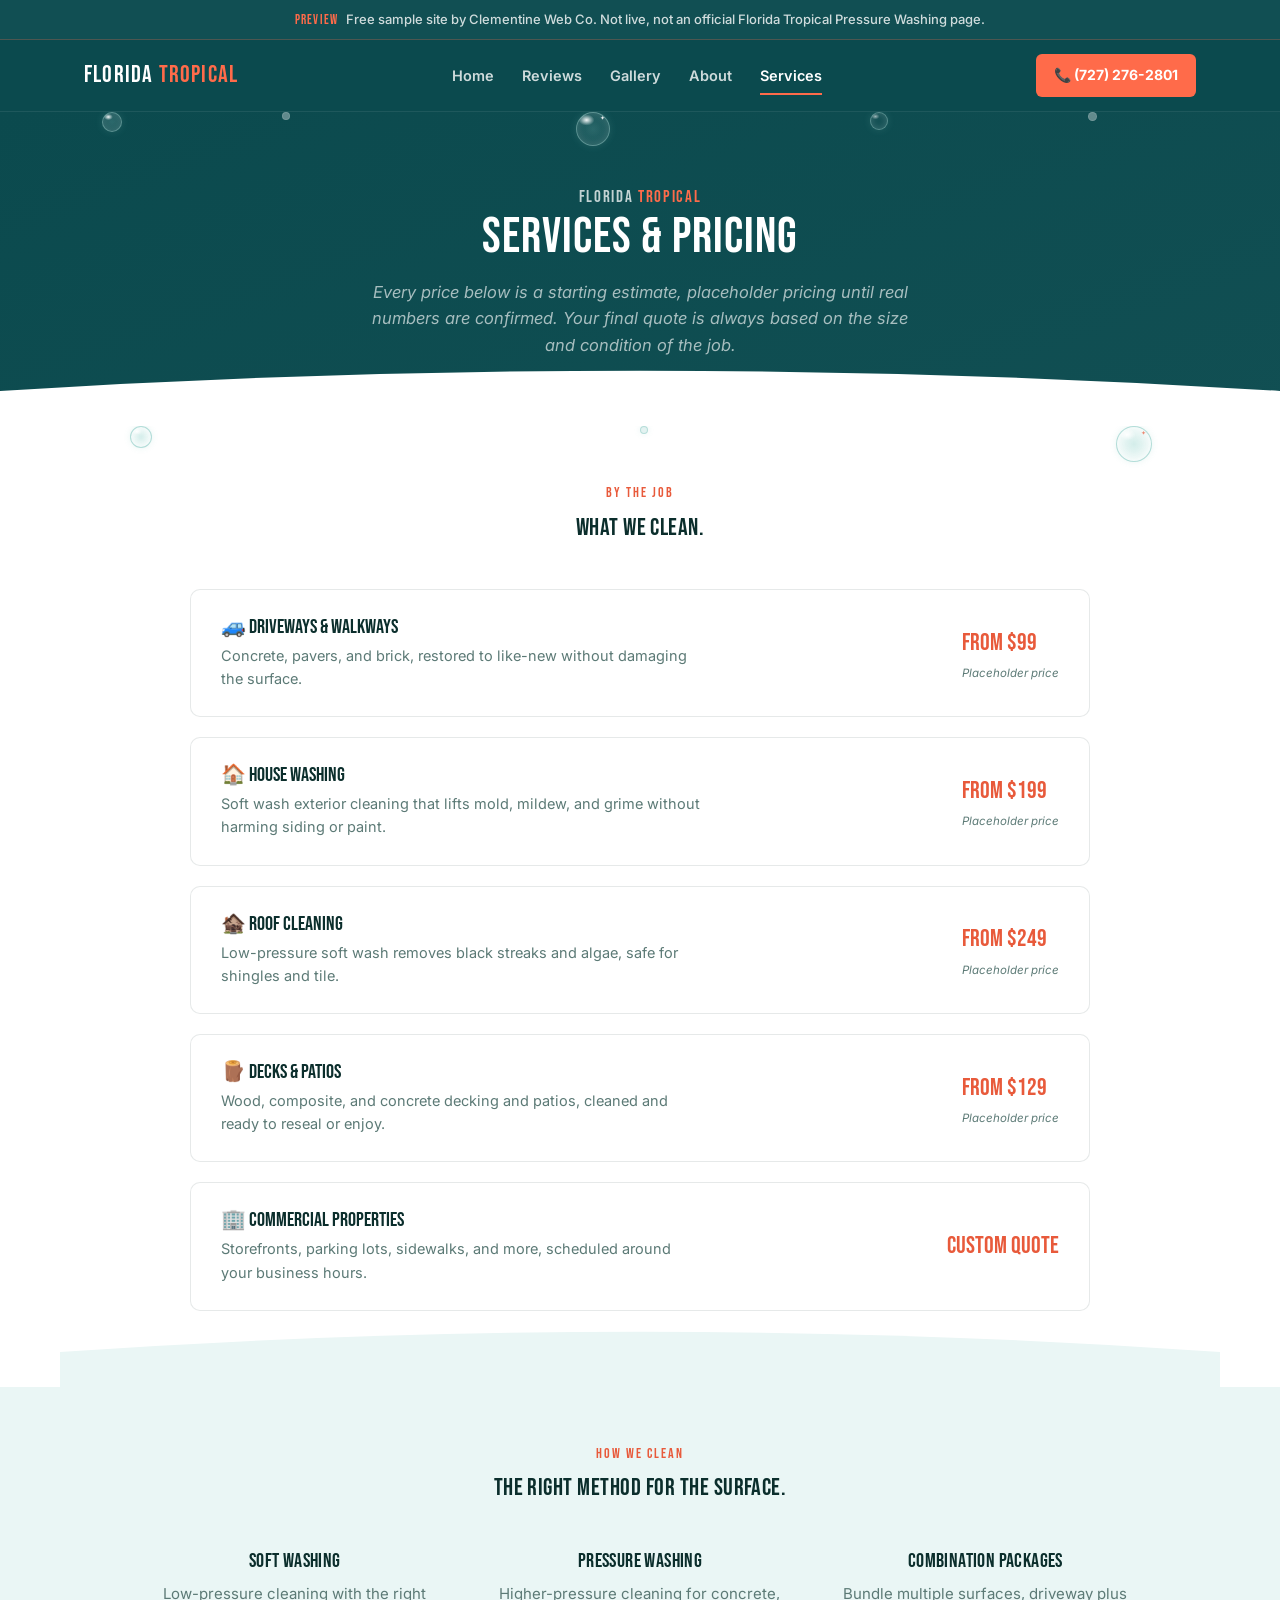
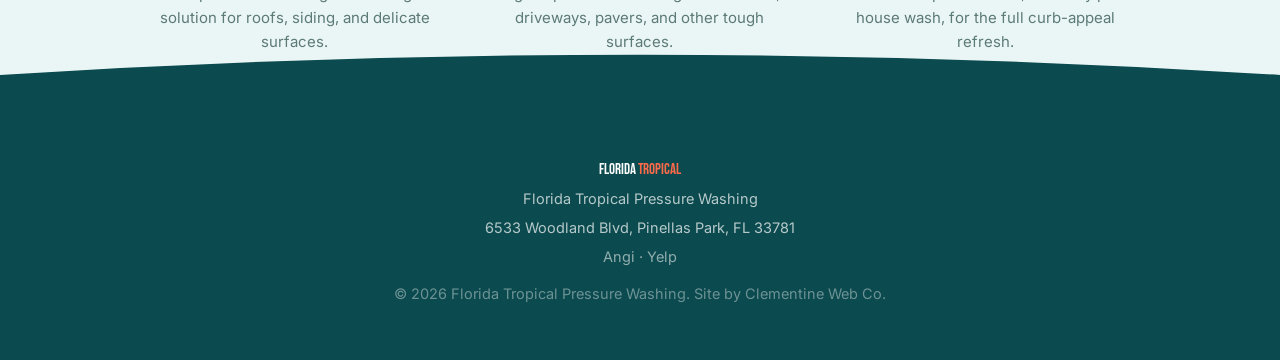
<file: services.html>
<!DOCTYPE html>
<html lang="en">
<head>
  <meta charset="UTF-8">
  <meta name="viewport" content="width=device-width, initial-scale=1.0">
  <title>Services &amp; Pricing | Florida Tropical Pressure Washing</title>
  <meta name="description" content="Pressure washing services and starting prices for driveways, house washing, roofs, decks, and commercial properties in Pinellas County.">

  <link rel="icon" href="favicon.ico" sizes="any">
  <link rel="icon" href="images/favicon-32.png" type="image/png" sizes="32x32">
  <link rel="icon" href="images/favicon-16.png" type="image/png" sizes="16x16">
  <link rel="apple-touch-icon" href="images/apple-touch-icon.png">

  <meta property="og:type" content="website">
  <meta property="og:url" content="https://dljackson97.github.io/florida-tropical-pressure-washing/services.html">
  <meta property="og:title" content="Services &amp; Pricing | Florida Tropical Pressure Washing">
  <meta property="og:description" content="Pressure washing services and starting prices for driveways, house washing, roofs, decks, and commercial properties in Pinellas County.">
  <meta property="og:image" content="https://dljackson97.github.io/florida-tropical-pressure-washing/images/og-share.jpg">
  <meta property="og:image:width" content="1200">
  <meta property="og:image:height" content="630">
  <meta name="twitter:card" content="summary_large_image">
  <meta name="twitter:title" content="Services &amp; Pricing | Florida Tropical Pressure Washing">
  <meta name="twitter:description" content="Pressure washing services and starting prices for driveways, house washing, roofs, decks, and commercial properties in Pinellas County.">
  <meta name="twitter:image" content="https://dljackson97.github.io/florida-tropical-pressure-washing/images/og-share.jpg">
  <link rel="preconnect" href="https://fonts.googleapis.com">
  <link rel="preconnect" href="https://fonts.gstatic.com" crossorigin>
  <link href="https://fonts.googleapis.com/css2?family=Bebas+Neue&family=Inter:wght@400;500;600;700&display=swap" rel="stylesheet">
  <link rel="stylesheet" href="styles.css">
</head>
<body>

  <div class="preview-banner"><strong>Preview</strong>Free sample site by Clementine Web Co. Not live, not an official Florida Tropical Pressure Washing page.</div>
  <header class="nav">
    <div class="nav__inner">
      <a href="index.html" class="nav__logo">FLORIDA <span>TROPICAL</span></a>
      <nav class="nav__links" id="navLinks">
        <a href="index.html">Home</a>
        <a href="reviews.html">Reviews</a>
        <a href="gallery.html">Gallery</a>
        <a href="about.html">About</a>
        <a href="services.html">Services</a>
      </nav>
      <a href="tel:7272762801" class="btn btn--nav nav__cta">📞 (727) 276-2801</a>
      <button class="nav__toggle" id="navToggle" aria-label="Toggle menu" aria-expanded="false">☰</button>
    </div>
  </header>

  <main>

    <section class="page-hero">
      <div class="beads" aria-hidden="true">
        <span class="bead" style="left:8%; width:20px; height:20px; animation-duration:12s; animation-delay:0s; --drift:12px;"></span>
        <span class="bead bead--fleck" style="left:22%; width:8px; height:8px; animation-duration:9s; animation-delay:2s; --drift:-8px;"></span>
        <span class="bead bead--shine" style="left:45%; width:34px; height:34px; animation-duration:15s; animation-delay:1s; --drift:16px;"></span>
        <span class="bead bead--ring" style="left:68%; width:18px; height:18px; animation-duration:11s; animation-delay:3s; --drift:-10px;"></span>
        <span class="bead bead--fleck" style="left:85%; width:9px; height:9px; animation-duration:8.5s; animation-delay:4s; --drift:10px;"></span>
      </div>
      <p class="page-hero__brand">FLORIDA <span>TROPICAL</span></p>
      <h1>Services &amp; Pricing</h1>
      <p class="placeholder-flag">Every price below is a starting estimate, placeholder pricing until real numbers are confirmed. Your final quote is always based on the size and condition of the job.</p>
      <div class="wave-divider" aria-hidden="true">
        <svg viewBox="0 0 1440 100" preserveAspectRatio="none"><path d="M0,60 Q720,15 1440,60 L1440,100 L0,100 Z" fill="var(--white)"/></svg>
      </div>
    </section>

    <!-- PACKAGES -->
    <section class="services reveal section--compact">
      <div class="beads" aria-hidden="true">
        <span class="bead bead--onlight" style="left:6%; width:22px; height:22px; animation-duration:13s; animation-delay:0.5s; --drift:14px;"></span>
        <span class="bead bead--onlight bead--fleck" style="left:50%; width:8px; height:8px; animation-duration:10s; animation-delay:2.5s; --drift:-8px;"></span>
        <span class="bead bead--onlight bead--shine" style="left:91%; width:36px; height:36px; animation-duration:16s; animation-delay:1s; --drift:-16px;"></span>
      </div>
      <div class="section__head">
        <p class="eyebrow">By The Job</p>
        <h2>What we clean.</h2>
      </div>

      <div class="package">
        <div><h3>🚙 Driveways &amp; Walkways</h3><p>Concrete, pavers, and brick, restored to like-new without damaging the surface.</p></div>
        <div class="package__price">From $99<span class="package__note">Placeholder price</span></div>
      </div>
      <div class="package">
        <div><h3>🏠 House Washing</h3><p>Soft wash exterior cleaning that lifts mold, mildew, and grime without harming siding or paint.</p></div>
        <div class="package__price">From $199<span class="package__note">Placeholder price</span></div>
      </div>
      <div class="package">
        <div><h3>🏚️ Roof Cleaning</h3><p>Low-pressure soft wash removes black streaks and algae, safe for shingles and tile.</p></div>
        <div class="package__price">From $249<span class="package__note">Placeholder price</span></div>
      </div>
      <div class="package">
        <div><h3>🪵 Decks &amp; Patios</h3><p>Wood, composite, and concrete decking and patios, cleaned and ready to reseal or enjoy.</p></div>
        <div class="package__price">From $129<span class="package__note">Placeholder price</span></div>
      </div>
      <div class="package">
        <div><h3>🏢 Commercial Properties</h3><p>Storefronts, parking lots, sidewalks, and more, scheduled around your business hours.</p></div>
        <div class="package__price">Custom quote</div>
      </div>
      <div class="wave-divider" aria-hidden="true">
        <svg viewBox="0 0 1440 100" preserveAspectRatio="none"><path d="M0,60 Q720,15 1440,60 L1440,100 L0,100 Z" fill="var(--sky)"/></svg>
      </div>
    </section>

    <!-- METHODS -->
    <section class="how reveal section--compact">
      <div class="section__head">
        <p class="eyebrow">How We Clean</p>
        <h2>The right method for the surface.</h2>
      </div>
      <div class="how-grid">
        <div class="how-step">
          <h3>Soft Washing</h3>
          <p>Low-pressure cleaning with the right solution for roofs, siding, and delicate surfaces.</p>
        </div>
        <div class="how-step">
          <h3>Pressure Washing</h3>
          <p>Higher-pressure cleaning for concrete, driveways, pavers, and other tough surfaces.</p>
        </div>
        <div class="how-step">
          <h3>Combination Packages</h3>
          <p>Bundle multiple surfaces, driveway plus house wash, for the full curb-appeal refresh.</p>
        </div>
      </div>
      <div class="wave-divider" aria-hidden="true">
        <svg viewBox="0 0 1440 100" preserveAspectRatio="none"><path d="M0,60 Q720,15 1440,60 L1440,100 L0,100 Z" fill="var(--teal)"/></svg>
      </div>
    </section>

  </main>

  <footer class="footer">
    <div class="footer__inner">
      <p class="footer__logo">FLORIDA <span>TROPICAL</span></p>
      <p>Florida Tropical Pressure Washing</p>
      <p>6533 Woodland Blvd, Pinellas Park, FL 33781</p>
      <p class="footer__links"><a href="https://www.angi.com/companylist/us/fl/clearwater/florida-tropical-pressure-washing-reviews-92805280.htm" target="_blank" rel="noopener">Angi</a> &middot; <a href="https://www.yelp.com/biz/florida-tropical-pressure-washing-pinellas-park" target="_blank" rel="noopener">Yelp</a></p>
      <p class="footer__fine">© 2026 Florida Tropical Pressure Washing. Site by Clementine Web Co.</p>
    </div>
  </footer>

  <a href="tel:7272762801" class="sticky-call">📞 Call or Text (727) 276-2801</a>

  <div class="promo-toast" id="promoToast">
    <button class="promo-toast__close" id="promoToastClose" aria-label="Close">×</button>
    <div class="promo-toast__stars">★★★★★</div>
    <p>"Excellent job; very thorough, good communication. I will recommend to friends and hire again."</p>
    <cite>Angi customer</cite>
    <a href="reviews.html" class="section__link">Read more reviews →</a>
  </div>

  <script src="script.js"></script>
</body>
</html>
</file>
<file: styles.css>
:root {
  --teal: #0B4A4E;
  --teal-2: #0E5A5E;
  --teal-3: #114F53;
  --coral: #FF6B4A;
  --coral-dark: #E85A3B;
  --white: #FFFFFF;
  --sand: #FBF3E7;
  --sky: #EAF6F5;
  --ink: #0B2E2C;
  --muted: #5C7A76;
  --line: rgba(11, 46, 44, 0.1);

  --font-display: 'Bebas Neue', sans-serif;
  --font-body: 'Inter', sans-serif;
}

* { box-sizing: border-box; margin: 0; padding: 0; }

/* Preview notice, remove this whole block when/if this becomes the real site */
.preview-banner {
  background: var(--teal-3); color: rgba(255,255,255,0.8); text-align: center;
  font-family: var(--font-body); font-weight: 500; font-size: 13px;
  padding: 10px 16px; line-height: 1.4; border-bottom: 1px solid rgba(255,107,74,0.25);
}
.preview-banner strong {
  color: var(--coral); font-family: var(--font-display); font-weight: 400;
  letter-spacing: 0.08em; text-transform: uppercase; font-size: 13px; margin-right: 8px;
}

html { scroll-behavior: smooth; }

body {
  font-family: var(--font-body);
  color: var(--ink);
  background: var(--white);
  line-height: 1.6;
  -webkit-font-smoothing: antialiased;
}

h1, h2, h3 {
  font-family: var(--font-display);
  font-weight: 400;
  text-transform: uppercase;
  letter-spacing: 0.02em;
  line-height: 1.1;
}

a { color: inherit; text-decoration: none; }

.eyebrow {
  font-family: var(--font-display);
  font-weight: 400;
  letter-spacing: 0.14em;
  text-transform: uppercase;
  font-size: 14px;
  color: var(--coral-dark);
  margin-bottom: 10px;
}

.section__head { max-width: 640px; margin: 0 auto 48px; text-align: center; position: relative; z-index: 2; }
.section__sub { color: var(--muted); font-size: 16px; margin-top: 12px; }
.placeholder-flag { font-style: italic; opacity: 0.85; }

/* Buttons */
.btn {
  display: inline-flex;
  align-items: center;
  justify-content: center;
  gap: 8px;
  padding: 14px 26px;
  border-radius: 6px;
  font-weight: 700;
  font-size: 15px;
  transition: transform 0.15s ease, box-shadow 0.15s ease, background 0.15s ease;
  white-space: nowrap;
}
.btn--primary { background: var(--coral); color: var(--white); }
.btn--primary:hover { background: var(--coral-dark); transform: translateY(-1px); }
.btn--ghost { background: transparent; color: var(--white); border: 1.5px solid rgba(255,255,255,0.5); }
.btn--ghost:hover { border-color: var(--white); }
.btn--ghost-dark { color: var(--teal); border-color: var(--teal); }
.btn--ghost-dark:hover { background: var(--teal); color: var(--white); }
.btn--large { padding: 18px 32px; font-size: 17px; width: 100%; }
.btn--nav { background: var(--coral); color: var(--white); padding: 10px 18px; font-size: 14px; }
.btn--nav:hover { background: var(--coral-dark); }

/* Nav */
.nav {
  position: sticky; top: 0; z-index: 100;
  background: var(--teal);
  border-bottom: 1px solid rgba(255,255,255,0.08);
}
.nav__inner {
  max-width: 1160px; margin: 0 auto; padding: 14px 24px;
  display: flex; align-items: center; justify-content: space-between; gap: 24px;
}
.nav__logo {
  font-family: var(--font-display); font-weight: 400; letter-spacing: 0.05em;
  color: var(--white); font-size: 24px;
}
.nav__logo span { color: var(--coral); }
.nav__links { display: flex; gap: 28px; font-weight: 600; font-size: 14.5px; }
.nav__links a { color: rgba(255,255,255,0.8); position: relative; padding: 4px 0; }
.nav__links a:hover { color: var(--white); }
.nav__links a.is-active { color: var(--white); }
.nav__links a.is-active::after {
  content: ''; position: absolute; left: 0; right: 0; bottom: -4px; height: 2px; background: var(--coral);
}
.nav__toggle {
  display: none; background: none; border: none; color: var(--white); font-size: 24px;
  line-height: 1; cursor: pointer; padding: 10px; margin: -10px;
}

@media (max-width: 820px) {
  .nav__links {
    position: absolute; top: 100%; left: 0; right: 0; background: var(--teal);
    flex-direction: column; gap: 0; max-height: 0; overflow: hidden;
    transition: max-height 0.25s ease; border-bottom: 1px solid rgba(255,255,255,0.08);
  }
  .nav__links.open { max-height: 420px; }
  .nav__links a { padding: 16px 24px; border-top: 1px solid rgba(255,255,255,0.06); }
  .nav__toggle { display: block; }
  .nav__cta { display: none; }
}

/* Mobile sticky CTA bar — hidden until the review popup is shown-and-dismissed
   (or immediately if it's already been seen before), so the two never stack up */
.sticky-call {
  display: none;
}
@media (max-width: 820px) {
  .sticky-call {
    display: flex; position: fixed; bottom: 0; left: 0; right: 0; z-index: 90;
    background: var(--coral); color: var(--white); padding: 14px;
    align-items: center; justify-content: center; gap: 8px;
    font-family: var(--font-display); font-weight: 400; letter-spacing: 0.03em; font-size: 16px;
    box-shadow: 0 -6px 20px rgba(0,0,0,0.15);
    transform: translateY(100%); visibility: hidden;
    transition: transform 0.35s ease, visibility 0s linear 0.35s;
  }
  .sticky-call.show {
    transform: translateY(0); visibility: visible;
    transition: transform 0.35s ease, visibility 0s linear 0s;
  }
  body.sticky-call-visible { padding-bottom: 58px; }
}

/* Hero */
.hero {
  background: linear-gradient(160deg, var(--teal) 0%, var(--teal-3) 100%);
  color: var(--white);
  padding: 100px 24px 130px;
  text-align: center;
  position: relative;
  overflow: hidden;
}
.hero__inner { max-width: 780px; margin: 0 auto; position: relative; z-index: 2; }
.hero__brand {
  font-family: var(--font-display); font-weight: 400; letter-spacing: 0.1em;
  text-transform: uppercase; font-size: clamp(18px, 3vw, 24px); color: var(--white);
  margin-bottom: 18px;
}
.hero__brand span { color: var(--coral); }
.hero h1 { font-size: clamp(36px, 6vw, 62px); margin-bottom: 20px; }
.hero__sub { font-size: 18px; color: rgba(255,255,255,0.78); max-width: 620px; margin: 0 auto 34px; }
.hero__actions { display: flex; gap: 16px; justify-content: center; flex-wrap: wrap; margin-bottom: 26px; }
.hero__note { font-size: 14px; color: rgba(255,255,255,0.55); }

/* Water beads, subtle floating decoration (same technique as other client
   builds' soap bubbles, recolored/reshaped for a pressure-washing brand) */
.beads { position: absolute; inset: 0; z-index: 0; pointer-events: none; overflow: hidden; }
.bead {
  position: absolute; border-radius: 50%;
  background:
    radial-gradient(ellipse 34% 24% at 30% 22%, rgba(255,255,255,0.95), rgba(255,255,255,0) 72%),
    radial-gradient(circle at 50% 50%, rgba(180,235,230,0.18), rgba(180,235,230,0.06) 70%, rgba(180,235,230,0.01) 100%);
  border: 1.5px solid rgba(200,240,235,0.4);
  box-shadow: inset 0 0 8px rgba(255,255,255,0.2), 0 0 8px rgba(180,235,230,0.12);
  animation: beadFall linear infinite;
}

/* Ring type, thin glassy outline instead of a filled bead */
.bead--ring {
  background: radial-gradient(ellipse 40% 28% at 28% 22%, rgba(255,255,255,0.55), rgba(255,255,255,0) 62%);
}

/* Fleck type, tiny faint mist speck, no highlight detail needed at that size */
.bead--fleck {
  background: rgba(255,255,255,0.35); border-color: rgba(255,255,255,0.12); box-shadow: none;
}

/* Light variant for beads drifting over white/sand sections */
.bead--onlight {
  background:
    radial-gradient(ellipse 34% 24% at 30% 22%, rgba(255,255,255,0.95), rgba(255,255,255,0) 72%),
    radial-gradient(circle at 50% 50%, rgba(120,200,190,0.32), rgba(120,200,190,0.1) 70%, rgba(120,200,190,0.03) 100%);
  border: 1.5px solid rgba(100,185,175,0.45);
  box-shadow: inset 0 0 8px rgba(255,255,255,0.5), 0 0 6px rgba(100,185,175,0.15);
}
.bead--onlight.bead--ring { background: radial-gradient(ellipse 40% 28% at 28% 22%, rgba(255,255,255,0.85), rgba(255,255,255,0) 62%); }
.bead--onlight.bead--fleck { background: rgba(100,185,175,0.3); border-color: rgba(100,185,175,0.25); }

/* Shine, a small glint of light on the larger beads */
.bead--shine::after {
  content: '✦'; position: absolute; top: 8%; right: 14%; font-size: 0.4em; line-height: 1;
  color: rgba(255,255,255,0.9); animation: shineTwinkle 2.4s ease-in-out infinite;
}
.bead--onlight.bead--shine::after { color: rgba(232,90,59,0.7); }

@keyframes beadFall {
  0% { transform: translate(0, -30px) scale(0.92); opacity: 0; }
  10% { opacity: 0.85; }
  90% { opacity: 0.55; }
  100% { transform: translate(var(--drift, 18px), 340px) scale(1.05); opacity: 0; }
}
@keyframes shineTwinkle {
  0%, 100% { opacity: 0.2; transform: scale(0.7); }
  50% { opacity: 1; transform: scale(1.15); }
}

/* Curved section dividers, replaces hard rectangular color-block edges */
.wave-divider {
  position: absolute; left: 0; right: 0; bottom: -1px; line-height: 0; z-index: 1; pointer-events: none;
}
.wave-divider svg { display: block; width: 100%; height: 90px; }

@media (max-width: 560px) {
  .wave-divider svg { height: 50px; }
}

@media (max-width: 560px) {
  .hero { padding: 56px 20px 48px; }
  .hero__brand { margin-bottom: 12px; }
  .hero__sub { font-size: 16px; margin-bottom: 26px; }
  .hero__actions { margin-bottom: 20px; }
}

/* Services */
.services { padding: 90px 24px; max-width: 1160px; margin: 0 auto; position: relative; }
.service-grid {
  display: grid; grid-template-columns: repeat(3, 1fr); gap: 24px;
}
.service-card {
  border: 1px solid var(--line); border-radius: 10px; padding: 32px 26px;
  transition: box-shadow 0.15s ease, transform 0.15s ease;
}
.service-card:hover { box-shadow: 0 12px 32px rgba(11,46,44,0.08); transform: translateY(-3px); }
.service-card__icon { font-size: 32px; display: block; margin-bottom: 14px; }
.service-card h3 { font-size: 21px; margin-bottom: 10px; }
.service-card p { color: var(--muted); font-size: 15px; margin-bottom: 14px; }
.service-card__price {
  font-family: var(--font-display); font-weight: 400; color: var(--coral-dark);
  font-size: 20px; margin: 0; text-transform: none; letter-spacing: 0;
}

@media (max-width: 860px) {
  .service-grid { grid-template-columns: repeat(2, 1fr); }
}
@media (max-width: 560px) {
  .service-grid { grid-template-columns: 1fr; }
}

/* How it works */
.how { background: var(--sky); padding: 90px 24px; position: relative; }
.how--plain { background: var(--white); }
.how-grid {
  max-width: 1000px; margin: 0 auto; position: relative; z-index: 2;
  display: grid; grid-template-columns: repeat(3, 1fr); gap: 36px; text-align: center;
}
.how-step__num {
  display: inline-block; font-family: var(--font-display); font-size: 17px;
  color: var(--white); background: var(--teal); border-radius: 50%;
  width: 36px; height: 36px; line-height: 36px; margin-bottom: 16px;
}
.how-step h3 { font-size: 20px; margin-bottom: 10px; }
.how-step p { color: var(--muted); font-size: 15px; }

@media (max-width: 720px) {
  .how-grid { grid-template-columns: 1fr; }
}

/* "Coming soon" gallery cards — no real job photos exist publicly for this
   business yet, so the gallery is honest about that instead of using stock
   photos as if they were real work */
.coming-soon-grid {
  max-width: 900px; margin: 0 auto; position: relative; z-index: 2;
  display: grid; grid-template-columns: repeat(3, 1fr); gap: 20px;
}
.coming-soon-tile {
  text-align: center; padding: 36px 22px; border-radius: 12px;
  border: 1px dashed var(--line); background: var(--white);
}
.coming-soon-tile__icon { font-size: 34px; display: block; margin-bottom: 12px; }
.coming-soon-tile h3 { font-size: 17px; text-transform: none; letter-spacing: 0; margin-bottom: 6px; }
.coming-soon-tile p { color: var(--muted); font-size: 13.5px; }

@media (max-width: 860px) {
  .coming-soon-grid { grid-template-columns: repeat(2, 1fr); }
}
@media (max-width: 480px) {
  .coming-soon-grid { grid-template-columns: 1fr; }
}

/* Gallery */
.gallery { padding: 90px 24px; max-width: 1160px; margin: 0 auto; position: relative; }

/* Reviews */
.reviews { background: var(--sky); color: var(--ink); padding: 90px 24px; position: relative; }
.reviews .section__sub { color: var(--muted); }
.rating-row {
  display: flex; gap: 14px; justify-content: center; flex-wrap: wrap; margin-bottom: 48px;
  position: relative; z-index: 2;
}
.rating-pill {
  border: 1px solid var(--line); border-radius: 999px;
  padding: 10px 20px; font-size: 14px; color: var(--muted); background: var(--white);
}
.rating-pill strong { color: var(--coral-dark); margin-right: 6px; }
a.rating-pill { transition: border-color 0.15s ease; }
a.rating-pill:hover { border-color: var(--coral-dark); }
.review-grid {
  max-width: 1100px; margin: 0 auto; position: relative; z-index: 2;
  display: grid; grid-template-columns: repeat(2, 1fr); gap: 24px;
}
.review {
  background: var(--white); border: 1px solid var(--line);
  border-radius: 10px; padding: 28px;
}
.review--featured { border-color: var(--coral-dark); background: rgba(255,107,74,0.06); }
.review p { font-size: 15.5px; margin-bottom: 16px; color: var(--ink); }
.review cite { font-size: 13.5px; color: var(--muted); font-style: normal; }

@media (max-width: 860px) {
  .review-grid { grid-template-columns: 1fr; }
}

/* About */
.about { padding: 90px 24px; position: relative; }
.about__inner { max-width: 700px; margin: 0 auto; text-align: center; position: relative; z-index: 2; }
.about h2 { margin-bottom: 24px; font-size: clamp(28px, 4.5vw, 40px); }
.about p { color: var(--muted); font-size: 16.5px; margin-bottom: 16px; }

/* Contact */
.contact { background: var(--sky); padding: 90px 24px; }
.contact__inner { max-width: 720px; margin: 0 auto; text-align: center; position: relative; z-index: 2; }
.contact__grid { display: flex; flex-direction: column; gap: 24px; align-items: center; margin-top: 36px; }

/* One-time review popup, bottom-right, shows once per browser */
.promo-toast {
  position: fixed; bottom: 24px; right: 24px; max-width: 300px; z-index: 200;
  background: var(--white); border: 1px solid var(--line); border-radius: 12px;
  padding: 20px 22px 18px; box-shadow: 0 20px 50px rgba(11,46,44,0.18);
  transform: translateY(16px); opacity: 0; pointer-events: none;
  transition: transform 0.4s ease, opacity 0.4s ease;
}
.promo-toast.show { transform: translateY(0); opacity: 1; pointer-events: auto; }
.promo-toast__close {
  position: absolute; top: 2px; right: 4px; background: none; border: none;
  font-size: 18px; line-height: 1; color: var(--muted); cursor: pointer; padding: 12px;
}
.promo-toast__close:hover { color: var(--ink); }
.promo-toast__stars { color: var(--coral-dark); font-size: 13px; letter-spacing: 2px; margin-bottom: 8px; }
.promo-toast p { font-size: 13.5px; color: var(--ink); margin-bottom: 10px; line-height: 1.5; }
.promo-toast cite { display: block; font-size: 12px; color: var(--muted); font-style: normal; margin-bottom: 10px; }
.promo-toast .section__link { font-size: 13px; margin-top: 0; }

@media (max-width: 820px) {
  .promo-toast { left: 14px; right: 14px; bottom: 74px; max-width: none; }
}

/* Footer */
.footer { background: var(--teal); color: rgba(255,255,255,0.7); padding: 48px 24px; text-align: center; }
.footer__logo { font-family: var(--font-display); font-size: 24px; color: var(--white); margin-bottom: 12px; }
.footer__logo span { color: var(--coral); }
.footer p { margin-bottom: 6px; font-size: 14.5px; }
.footer__fine { font-size: 12.5px; color: rgba(255,255,255,0.4); margin-top: 14px; }
.footer__links { font-size: 13.5px; color: rgba(255,255,255,0.55); }
.footer__links a:hover { color: var(--coral); }

/* Scroll reveal */
.reveal { opacity: 0; transform: translateY(18px); transition: opacity 0.6s ease, transform 0.6s ease; }
.reveal.is-visible { opacity: 1; transform: none; }

/* Interior page hero (Services / Gallery / About / Reviews / Contact) */
.page-hero {
  background: linear-gradient(160deg, var(--teal) 0%, var(--teal-3) 100%);
  color: var(--white); padding: 72px 24px 68px; text-align: center;
  position: relative; overflow: hidden;
}
.page-hero__brand {
  font-family: var(--font-display); font-weight: 400; letter-spacing: 0.1em;
  text-transform: uppercase; font-size: clamp(15px, 2.5vw, 18px); color: rgba(255,255,255,0.85);
  margin-bottom: 10px; position: relative; z-index: 2;
}
.page-hero__brand span { color: var(--coral); }
.page-hero h1 { font-size: clamp(32px, 5vw, 50px); margin-bottom: 14px; position: relative; z-index: 2; }
.page-hero p { color: rgba(255,255,255,0.75); max-width: 560px; margin: 0 auto; font-size: 16.5px; position: relative; z-index: 2; }

@media (max-width: 560px) {
  .page-hero { padding: 44px 20px 36px; }
}

/* Home page section links ("See all X") */
.section__link {
  display: inline-block; margin-top: 8px; font-weight: 700; font-size: 14.5px;
  color: var(--coral-dark); border-bottom: 2px solid transparent;
}
.section__link:hover { border-color: var(--coral-dark); }
.section__link--on-dark { color: var(--coral); }
.section__link--on-dark:hover { border-color: var(--coral); }

/* Trust badges row (home hero) */
.badge-row { display: flex; gap: 12px; justify-content: center; flex-wrap: wrap; margin-top: 10px; }
.badge-pill {
  border: 1px solid rgba(255,255,255,0.25); border-radius: 999px; padding: 8px 16px;
  font-size: 13.5px; color: rgba(255,255,255,0.85);
}
.badge-pill strong { color: var(--coral); }

/* Service icon strip section (home) */
.service-section { padding: 48px 24px; max-width: 1160px; margin: 0 auto; position: relative; }
.service-strip {
  max-width: 1000px; margin: 0 auto; position: relative; z-index: 2; display: flex; justify-content: center;
  gap: 10px; flex-wrap: wrap;
}
.service-chip {
  display: flex; align-items: center; gap: 8px; border: 1px solid var(--line);
  border-radius: 999px; padding: 10px 18px; font-weight: 600; font-size: 14.5px;
  background: var(--white);
}
.service-chip span.emoji { font-size: 18px; }

/* Small reusable layout utilities, used across pages instead of inline styles */
.section__more { text-align: center; margin-top: 24px; position: relative; z-index: 2; }
.cta-actions { margin-top: 28px; display: flex; gap: 16px; justify-content: center; flex-wrap: wrap; }
.section--tight { padding-top: 60px; }
.section--compact { padding-top: 56px; padding-bottom: 56px; }

/* DIY vs Pro comparison table */
.compare { max-width: 760px; margin: 0 auto; border: 1px solid var(--line); border-radius: 12px; overflow: hidden; position: relative; z-index: 2; background: var(--white); }
.compare-row { display: grid; grid-template-columns: 1.4fr 1fr 1fr; }
.compare-row + .compare-row { border-top: 1px solid var(--line); }
.compare-row > div { padding: 16px 18px; font-size: 14.5px; }
.compare-row.head { background: var(--teal); color: var(--white); font-family: var(--font-display); text-transform: uppercase; letter-spacing: 0.04em; font-size: 14px; }
.compare-row:not(.head) > div:first-child { font-weight: 600; color: var(--ink); }
.compare-row:not(.head) > div:nth-child(2) { color: var(--muted); }
.compare-row:not(.head) > div:nth-child(3) { color: var(--coral-dark); font-weight: 700; }

@media (max-width: 620px) {
  .compare-row { grid-template-columns: 1fr; }
  .compare-row.head { display: none; }
  .compare-row:not(.head) { padding: 14px 18px 4px; display: block; }
  .compare-row:not(.head) > div { padding: 4px 0; }
  .compare-row:not(.head) > div:nth-child(2)::before { content: 'Doing it yourself: '; font-weight: 600; color: var(--ink); }
  .compare-row:not(.head) > div:nth-child(3)::before { content: 'Florida Tropical: '; font-weight: 600; color: var(--ink); }
}

/* Service area list */
.area-grid {
  max-width: 700px; margin: 0 auto; position: relative; z-index: 2; display: grid; grid-template-columns: repeat(2, 1fr);
  gap: 14px 28px;
}
.area-item { display: flex; align-items: center; gap: 10px; font-weight: 600; font-size: 15.5px; }
.area-item .pin { color: var(--coral-dark); font-size: 16px; }
.area-note { text-align: center; margin-top: 20px; color: var(--muted); font-size: 14.5px; }

@media (max-width: 520px) {
  .area-grid { grid-template-columns: 1fr; }
}

/* Services page: package rows */
.package {
  max-width: 900px; margin: 0 auto 20px; border: 1px solid var(--line); border-radius: 10px;
  background: var(--white); position: relative; z-index: 2;
  padding: 26px 30px; display: flex; justify-content: space-between; align-items: center; gap: 20px; flex-wrap: wrap;
}
.package h3 { font-size: 20px; margin-bottom: 6px; text-transform: none; letter-spacing: 0; }
.package p { color: var(--muted); font-size: 14.5px; max-width: 480px; }
.package__price { font-family: var(--font-display); color: var(--coral-dark); font-size: 24px; white-space: nowrap; }
.package__note { display: block; font-family: var(--font-body); font-size: 11.5px; color: var(--muted); font-style: italic; margin-top: 2px; }

/* Footer social icons */
.footer__social { display: flex; gap: 10px; justify-content: center; margin: 14px 0; }
.footer__social a {
  width: 28px; height: 28px; border-radius: 50%; border: 1px solid rgba(255,255,255,0.25);
  display: flex; align-items: center; justify-content: center; flex-shrink: 0;
  transition: border-color 0.15s ease, background 0.15s ease;
}
.footer__social a:hover { border-color: var(--coral); background: rgba(255,107,74,0.1); }
.footer__social svg { width: 13px; height: 13px; fill: rgba(255,255,255,0.85); display: block; }

/* Big review stat block */
.review-stat {
  max-width: 720px; margin: 0 auto 48px; text-align: center; position: relative; z-index: 2;
}
.review-stat__number {
  font-family: var(--font-display); font-size: clamp(60px, 8vw, 92px); color: var(--coral-dark);
  line-height: 1;
}
.review-stat__stars { font-size: 22px; letter-spacing: 4px; margin: 10px 0; color: var(--coral-dark); }
.review-stat__label { color: var(--muted); font-size: 15.5px; }
.review-stat__breakdown {
  display: flex; gap: 22px; justify-content: center; margin-top: 20px; flex-wrap: wrap;
  font-size: 13.5px; color: var(--muted);
}
.review-stat__breakdown strong { color: var(--ink); }

/* Review card avatars + stars */
.review__top { display: flex; align-items: center; gap: 12px; margin-bottom: 14px; }
.review__avatar {
  width: 40px; height: 40px; border-radius: 50%; background: var(--coral-dark); color: var(--white);
  display: flex; align-items: center; justify-content: center; font-family: var(--font-display);
  font-weight: 400; font-size: 17px; flex-shrink: 0;
}
.review__meta cite { display: block; font-size: 13.5px; color: var(--muted); }
.review__stars { color: var(--coral-dark); font-size: 13px; letter-spacing: 1px; }
.review--featured .review__avatar { background: var(--coral-dark); }
</file>
